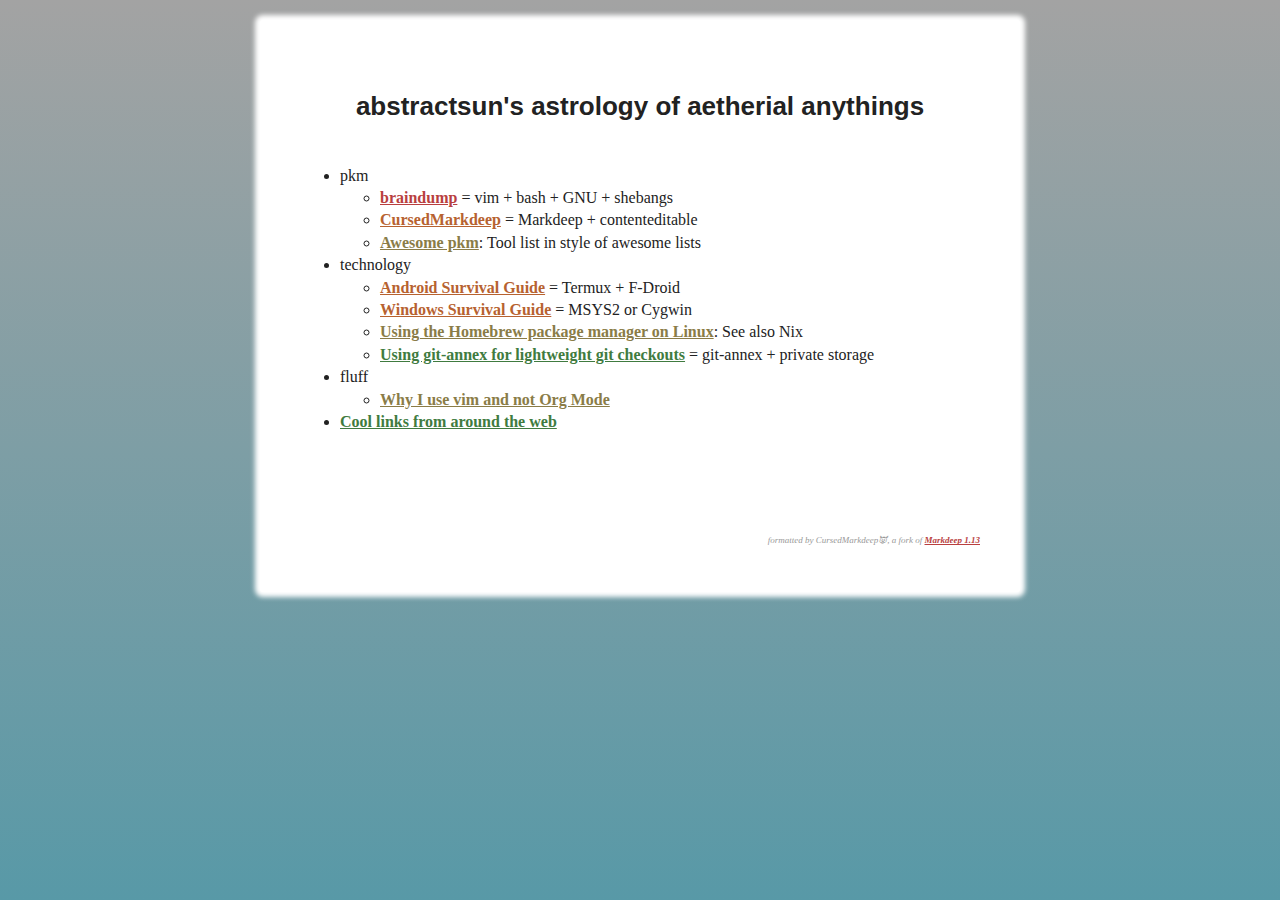
<file: index.html>
<!DOCTYPE html>
<html contenteditable="true"><head>
<meta http-equiv="content-type" content="text/html; charset=UTF-8">
<meta charset="utf-8">
</head>
<body><pre class="noformat" style="white-space: pre-wrap;">**abstractsun's astrology of aetherial anythings**

- pkm
    - [braindump](./braindump) = vim + bash + GNU + shebangs
    - [CursedMarkdeep](./cmd) = Markdeep + contenteditable
    - [Awesome pkm](./pkm/awesome_pkm.html): Tool list in style of awesome lists
- technology
    - [Android Survival Guide](./tech/android_survival_guide.html) = Termux + F-Droid
    - [Windows Survival Guide](./tech/windows_survival_guide.html) = MSYS2 or Cygwin
    - [Using the Homebrew package manager on Linux](./tech/brew_linux.html): See also Nix
    - [Using git-annex for lightweight git checkouts](./tech/git_annex.html) = git-annex + private storage
- fluff
    - [Why I use vim and not Org Mode](./fluff/why_vim_not_org.html)
- [Cool links from around the web](./cool)

<!-- Markdeep: --><script>if (document.querySelector(".markdeep-script") == null) { document.write("<script class='markdeep-script' src='./cmd/js/markdeep.js'>" + "<" + "/script>"); }</script></pre><script>window.alreadyProcessedMarkdeep||(document.body.style.visibility="visible")</script>
<!-- Optional page style: --><script>if (document.querySelector(".markdeep-style") == null) { document.querySelector("head").innerHTML += "<link rel='stylesheet' class='markdeep-style' href='./cmd/css/markdeep.css'" + " " + "/>"; }</script>
</body></html>
</file>
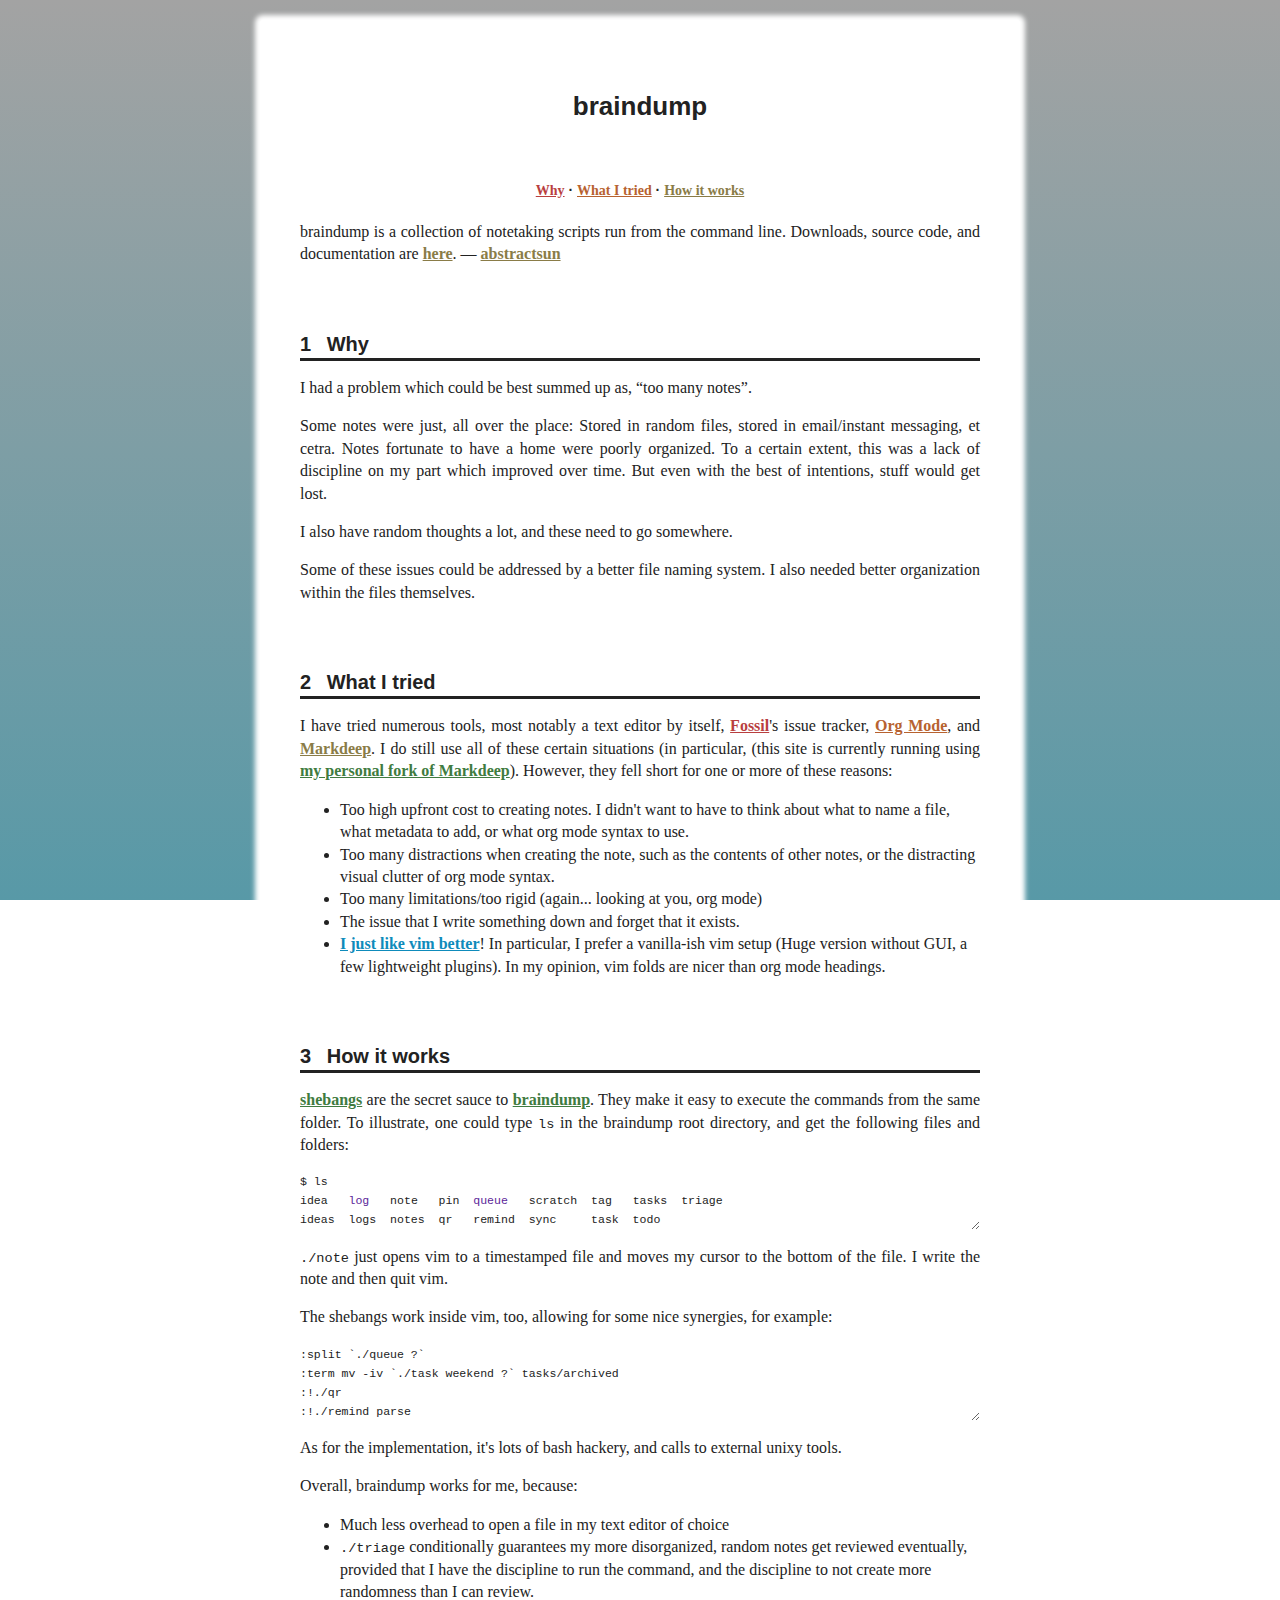
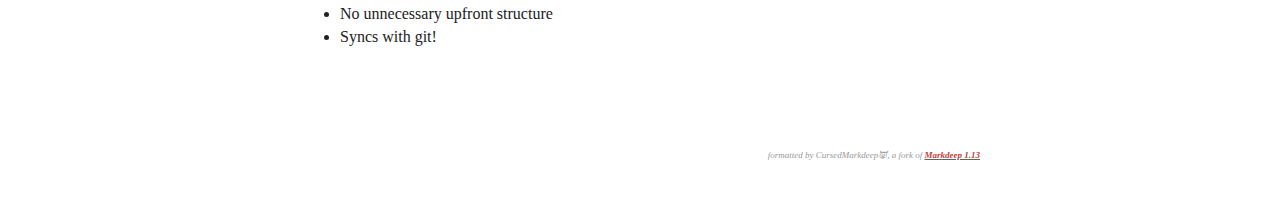
<file: braindump/index.html>
<!DOCTYPE html>
<html contenteditable="true"><head>
<meta http-equiv="content-type" content="text/html; charset=UTF-8">
<meta charset="utf-8">
</head>
<body><pre class="noformat" style="white-space: pre-wrap;">**braindump**

braindump is a collection of notetaking scripts run from the command line. Downloads, source code, and documentation are [here](https://github.com/abstractsun/braindump). -- [abstractsun](../)

# Why

I had a problem which could be best summed up as, "too many notes".

Some notes were just, all over the place: Stored in random files, stored in email/instant messaging, et cetra. Notes fortunate to have a home were poorly organized. To a certain extent, this was a lack of discipline on my part which improved over time. But even with the best of intentions, stuff would get lost.

I also have random thoughts a lot, and these need to go somewhere.

Some of these issues could be addressed by a better file naming system. I also needed better organization within the files themselves.

# What I tried

I have tried numerous tools, most notably a text editor by itself, [Fossil](https://fossil-scm.org/)'s issue tracker, [Org Mode](https://orgmode.org/), and [Markdeep](https://casual-effects.com/markdeep/). I do still use all of these certain situations (in particular, (this site is currently running using [my personal fork of Markdeep](../cmd/)). However, they fell short for one or more of these reasons:

- Too high upfront cost to creating notes. I didn't want to have to think about what to name a file, what metadata to add, or what org mode syntax to use.
- Too many distractions when creating the note, such as the contents of other notes, or the distracting visual clutter of org mode syntax.
- Too many limitations/too rigid (again... looking at you, org mode)
- The issue that I write something down and forget that it exists.
- [I just like vim better](../fluff/why_vim_not_org.html)! In particular, I prefer a vanilla-ish vim setup (Huge version without GUI, a few lightweight plugins). In my opinion, vim folds are nicer than org mode headings.

# How it works

[shebangs](https://en.wikipedia.org/wiki/Shebang_%28Unix%29) are the secret sauce to [braindump](https://github.com/abstractsun/braindump). They make it easy to execute the commands from the same folder. To illustrate, one could type `ls` in the braindump root directory, and get the following files and folders:

```
$ ls
idea   log   note   pin  queue   scratch  tag   tasks  triage
ideas  logs  notes  qr   remind  sync     task  todo
```

`./note` just opens vim to a timestamped file and moves my cursor to the bottom of the file. I write the note and then quit vim.

The shebangs work inside vim, too, allowing for some nice synergies, for example:

```vim
:split `./queue ?`
:term mv -iv `./task weekend ?` tasks/archived
:!./qr
:!./remind parse
```

As for the implementation, it's lots of bash hackery, and calls to external unixy tools.

Overall, braindump works for me, because:

- Much less overhead to open a file in my text editor of choice
- `./triage` conditionally guarantees my more disorganized, random notes get reviewed eventually, provided that I have the discipline to run the command, and the discipline to not create more randomness than I can review.
- No unnecessary upfront structure
- Syncs with git!

<!-- Markdeep: --><script>if (document.querySelector(".markdeep-script") == null) { document.write("<script class='markdeep-script' src='../cmd/js/markdeep.js'>" + "<" + "/script>"); }</script></pre><script>window.alreadyProcessedMarkdeep||(document.body.style.visibility="visible")</script>
<!-- Optional page style: --><script>if (document.querySelector(".markdeep-style") == null) { document.querySelector("head").innerHTML += "<link rel='stylesheet' class='markdeep-style' href='../cmd/css/markdeep.css'" + " " + "/>"; }</script>

</body></html>
</file>
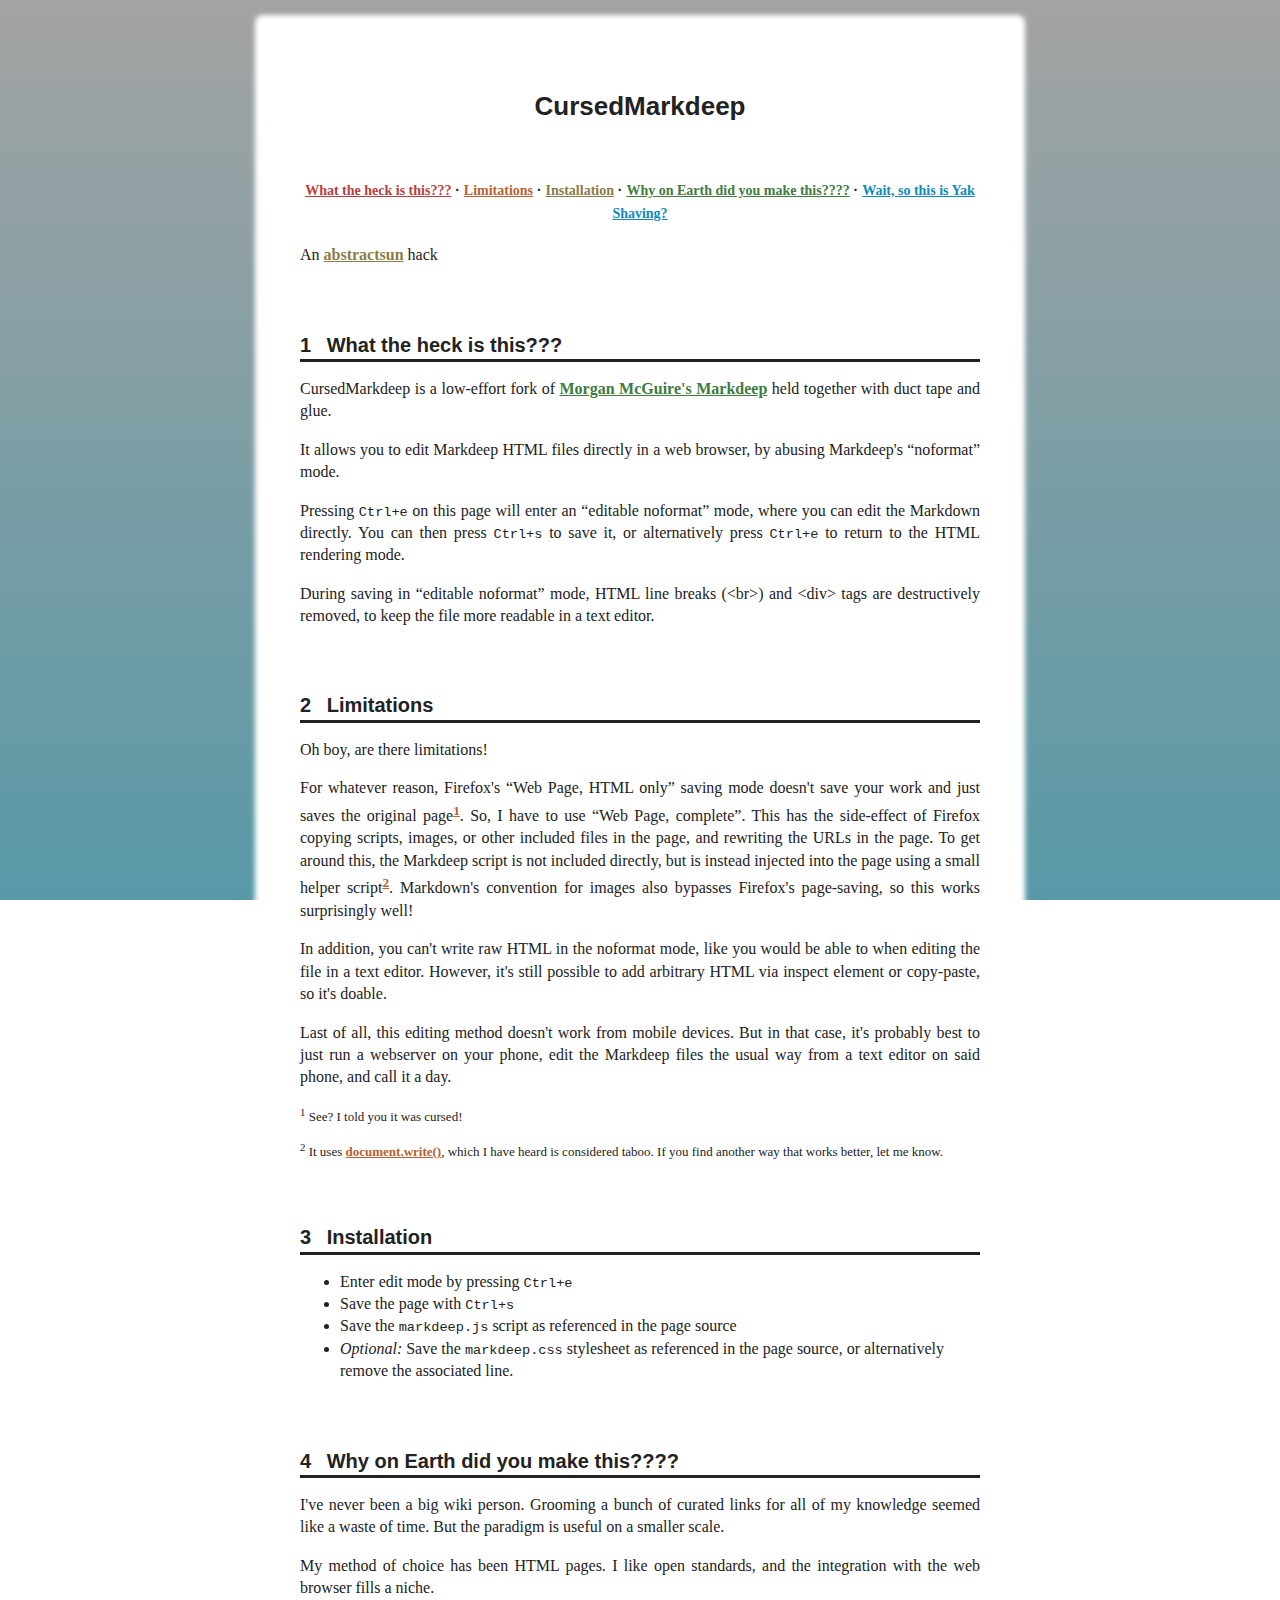
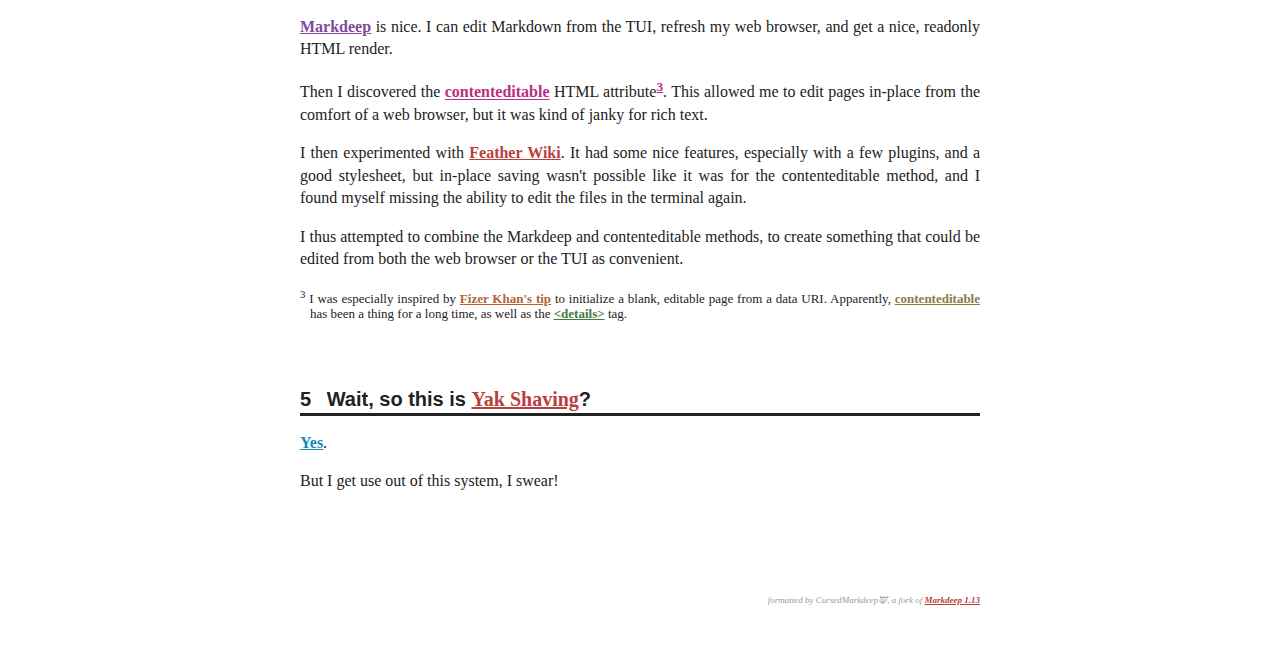
<file: cmd/index.html>
<!DOCTYPE html> <html contenteditable="true"><head>
<meta http-equiv="content-type" content="text/html; charset=UTF-8">
<meta charset="utf-8">
</head>
<body><pre class="noformat" style="white-space: pre-wrap;">**CursedMarkdeep**

An [abstractsun](../) hack

# What the heck is this???

CursedMarkdeep is a low-effort fork of [Morgan McGuire's Markdeep](https://casual-effects.com/markdeep/) held together with duct tape and glue.

It allows you to edit Markdeep HTML files directly in a web browser, by abusing Markdeep's "noformat" mode.

Pressing `Ctrl+e` on this page will enter an "editable noformat" mode, where you can edit the Markdown directly. You can then press `Ctrl+s` to save it, or alternatively press `Ctrl+e` to return to the HTML rendering mode.

During saving in "editable noformat" mode, HTML line breaks (&lt;br&gt;) and &lt;div&gt; tags are destructively removed, to keep the file more readable in a text editor.

# Limitations

Oh boy, are there limitations!

For whatever reason, Firefox's "Web Page, HTML only" saving mode doesn't save your work and just saves the original page [^cursed]. So, I have to use "Web Page, complete". This has the side-effect of Firefox copying scripts, images, or other included files in the page, and rewriting the URLs in the page. To get around this, the Markdeep script is not included directly, but is instead injected into the page using a small helper script [^document.write]. Markdown's convention for images also bypasses Firefox's page-saving, so this works surprisingly well!

In addition, you can't write raw HTML in the noformat mode, like you would be able to when editing the file in a text editor. However, it's still possible to add arbitrary HTML via inspect element or copy-paste, so it's doable.

Last of all, this editing method doesn't work from mobile devices. But in that case, it's probably best to just run a webserver on your phone, edit the Markdeep files the usual way from a text editor on said phone, and call it a day.

[^cursed]: See? I told you it was cursed!

[^document.write]: It uses [document.write()](https://developer.mozilla.org/en-US/docs/Web/API/Document/write), which I have heard is considered taboo. If you find another way that works better, let me know.

# Installation

- Enter edit mode by pressing `Ctrl+e`
- Save the page with `Ctrl+s`
- Save the `markdeep.js` script as referenced in the page source
- *Optional:* Save the `markdeep.css` stylesheet as referenced in the page source, or alternatively remove the associated line.

# Why on Earth did you make this????

I've never been a big wiki person. Grooming a bunch of curated links for all of my knowledge seemed like a waste of time. But the paradigm is useful on a smaller scale.

My method of choice has been HTML pages. I like open standards, and the integration with the web browser fills a niche.

[Markdeep](https://casual-effects.com/markdeep/) is nice. I can edit Markdown from the TUI, refresh my web browser, and get a nice, readonly HTML render.

Then I discovered the [contenteditable](https://developer.mozilla.org/en-US/docs/Web/HTML/Global_attributes/contenteditable) HTML attribute [^contenteditable]. This allowed me to edit pages in-place from the comfort of a web browser, but it was kind of janky for rich text.

I then experimented with [Feather Wiki](https://feather.wiki/). It had some nice features, especially with a few plugins, and a good stylesheet, but in-place saving wasn't possible like it was for the contenteditable method, and I found myself missing the ability to edit the files in the terminal again.

I thus attempted to combine the Markdeep and contenteditable methods, to create something that could be edited from both the web browser or the TUI as convenient.

[^contenteditable]: I was especially inspired by [Fizer Khan's tip](https://www.fizerkhan.com/blog/posts/use-your-browser-as-notepad) to initialize a blank, editable page from a data URI. Apparently, [contenteditable](https://developer.mozilla.org/en-US/docs/Web/HTML/Global_attributes/contenteditable) has been a thing for a long time, as well as the [&lt;details&gt;](https://developer.mozilla.org/en-US/docs/Web/HTML/Element/details) tag.

# Wait, so this is [Yak Shaving](https://wiki.c2.com/?YakShaving)?

[Yes](https://xkcd.com/1319/).

But I get use out of this system, I swear!

<!-- Markdeep: --><script>if (document.querySelector(".markdeep-script") == null) { document.write("<script class='markdeep-script' src='./js/markdeep.js'>" + "<" + "/script>"); }</script></pre><script>window.alreadyProcessedMarkdeep||(document.body.style.visibility="visible")</script>
<!-- Optional page style: --><script>if (document.querySelector(".markdeep-style") == null) { document.querySelector("head").innerHTML += "<link rel='stylesheet' class='markdeep-style' href='./css/markdeep.css'" + " " + "/>"; }</script>
</body></html>
</file>
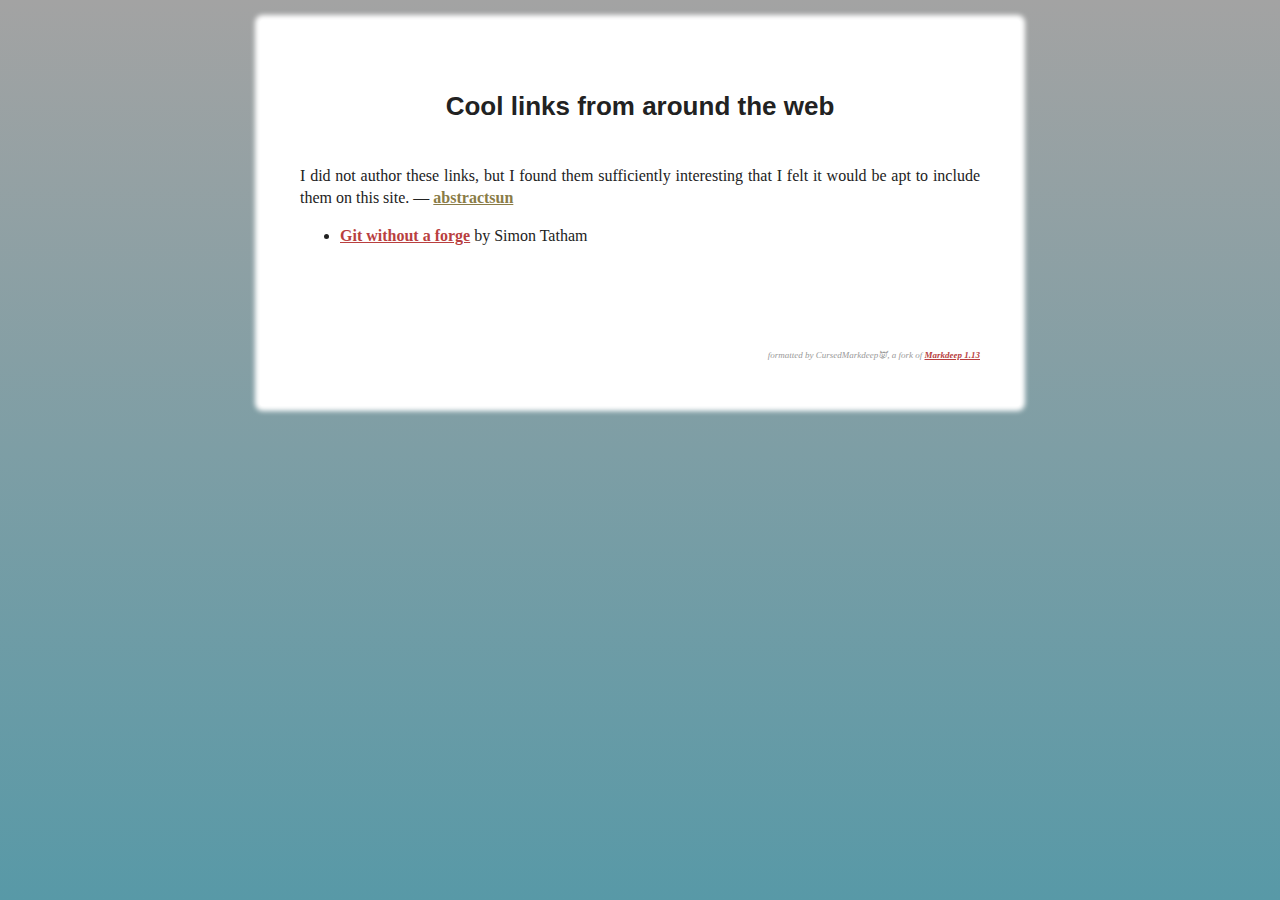
<file: cool/index.html>
<!DOCTYPE html>
<html contenteditable="true"><head>
<meta http-equiv="content-type" content="text/html; charset=UTF-8">
<meta charset="utf-8">
</head>
<body><pre class="noformat" style="white-space: pre-wrap;">**Cool links from around the web**

I did not author these links, but I found them sufficiently interesting that I felt it would be apt to include them on this site. -- [abstractsun](../)

- [Git without a forge](https://www.chiark.greenend.org.uk/~sgtatham/quasiblog/git-no-forge/) by Simon Tatham

<!-- Markdeep: --><script>if (document.querySelector(".markdeep-script") == null) { document.write("<script class='markdeep-script' src='../cmd/js/markdeep.js'>" + "<" + "/script>"); }</script></pre><script>window.alreadyProcessedMarkdeep||(document.body.style.visibility="visible")</script>
<!-- Optional page style: --><script>if (document.querySelector(".markdeep-style") == null) { document.querySelector("head").innerHTML += "<link rel='stylesheet' class='markdeep-style' href='../cmd/css/markdeep.css'" + " " + "/>"; }</script>

</body></html>
</file>
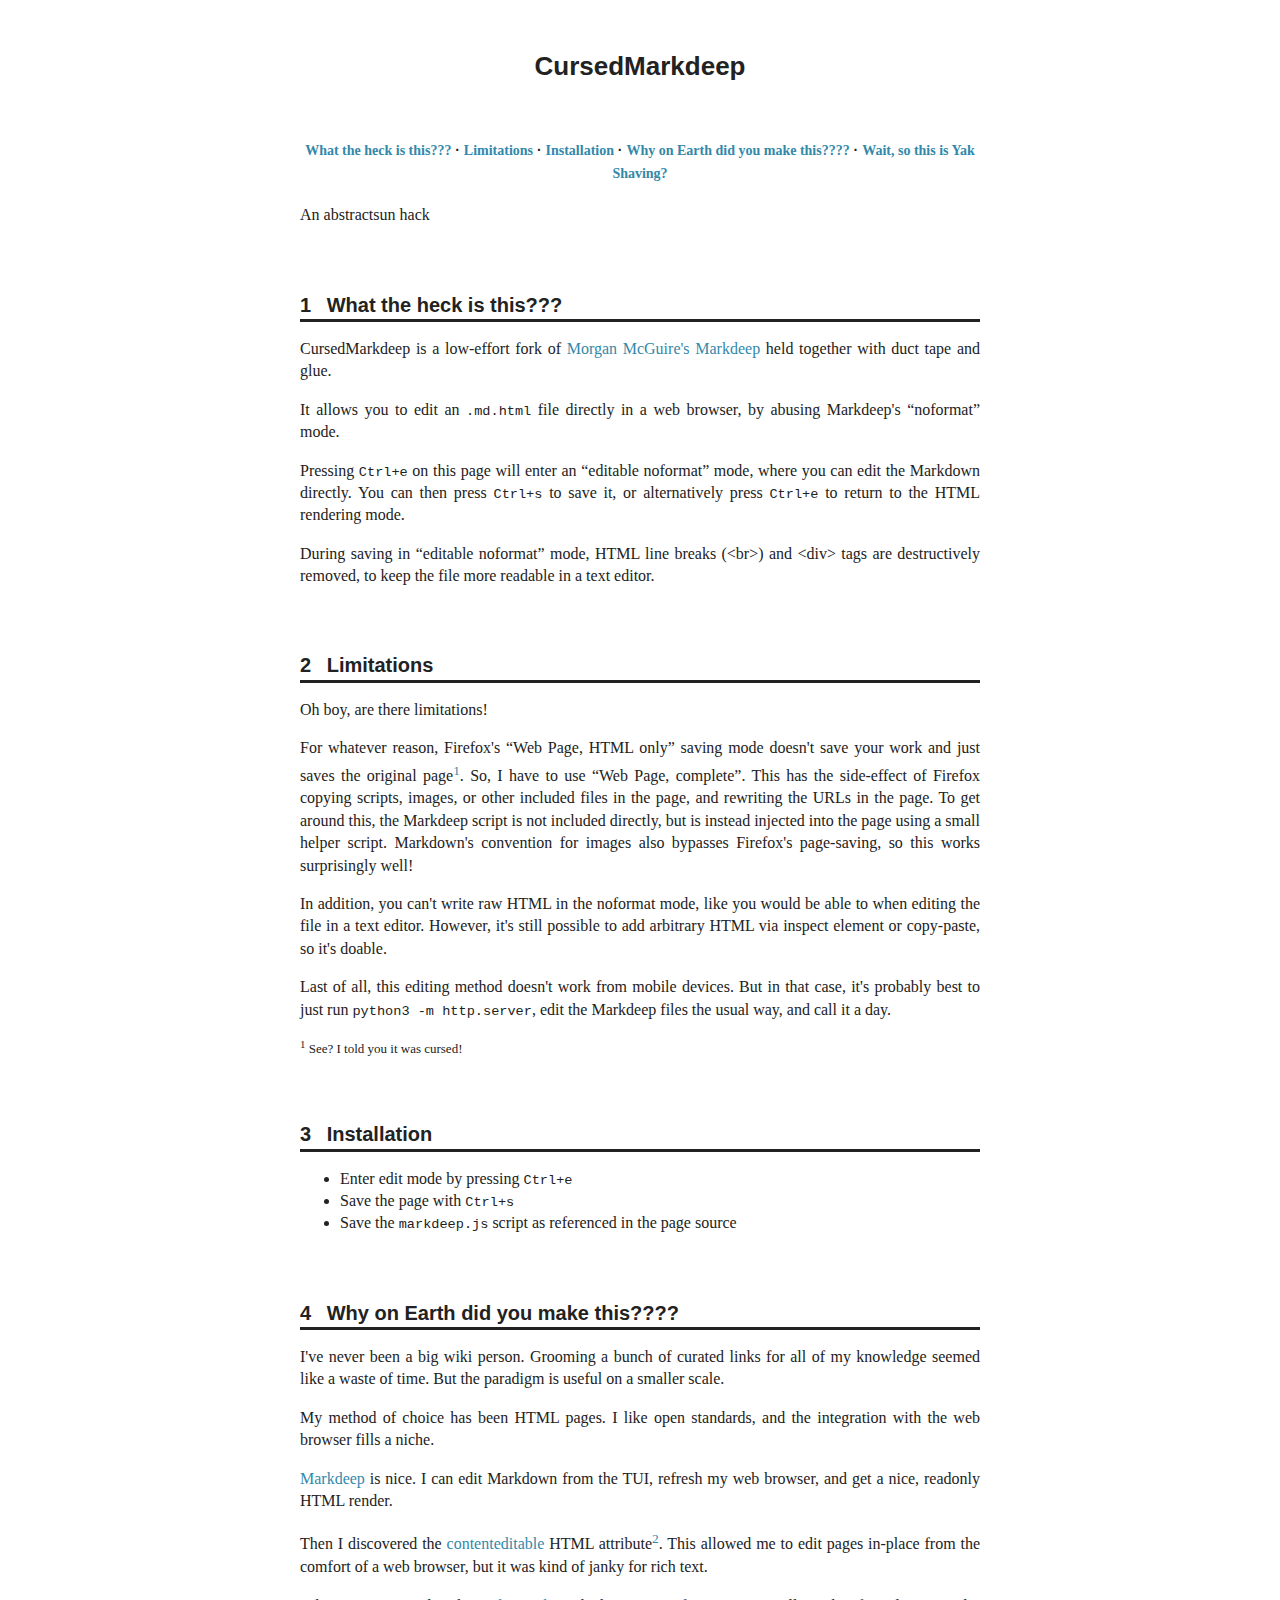
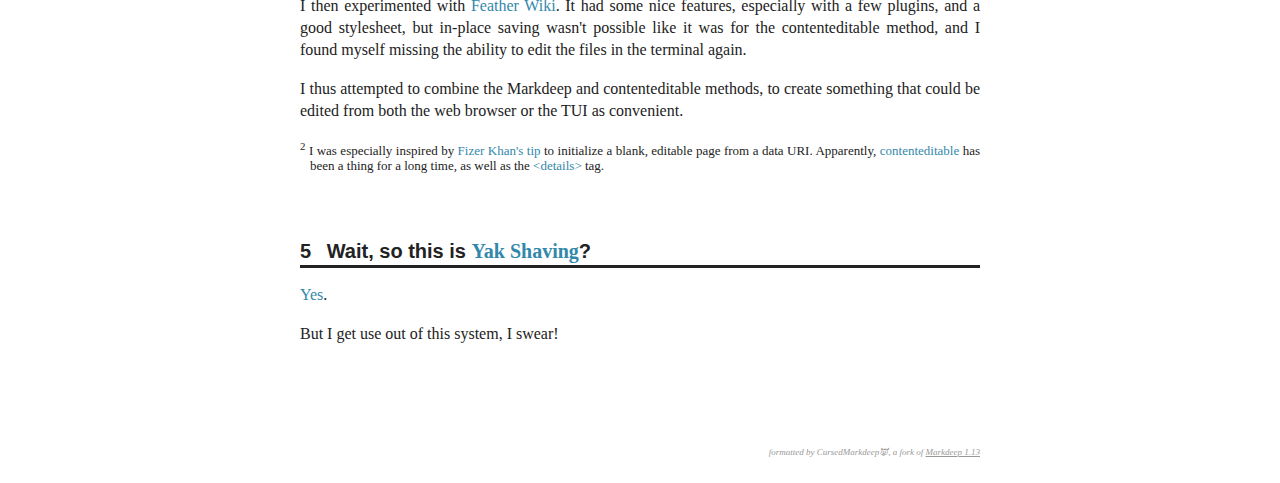
<file: index.md.html>
<!DOCTYPE html>
<html contenteditable="true"><head>
<meta http-equiv="content-type" content="text/html; charset=UTF-8">
<meta charset="utf-8">
</head>
<body><pre class="noformat" style="white-space: pre-wrap;">**CursedMarkdeep**

An abstractsun hack

# What the heck is this???

CursedMarkdeep is a low-effort fork of [Morgan McGuire's Markdeep](https://casual-effects.com/markdeep/) held together with duct tape and glue.

It allows you to edit an `.md.html` file directly in a web browser, by abusing Markdeep's "noformat" mode.

Pressing `Ctrl+e` on this page will enter an "editable noformat" mode, where you can edit the Markdown directly. You can then press `Ctrl+s` to save it, or alternatively press `Ctrl+e` to return to the HTML rendering mode.

During saving in "editable noformat" mode, HTML line breaks (&lt;br&gt;) and &lt;div&gt; tags are destructively removed, to keep the file more readable in a text editor.

# Limitations

Oh boy, are there limitations!

For whatever reason, Firefox's "Web Page, HTML only" saving mode doesn't save your work and just saves the original page [^cursed]. So, I have to use "Web Page, complete". This has the side-effect of Firefox copying scripts, images, or other included files in the page, and rewriting the URLs in the page. To get around this, the Markdeep script is not included directly, but is instead injected into the page using a small helper script. Markdown's convention for images also bypasses Firefox's page-saving, so this works surprisingly well!

In addition, you can't write raw HTML in the noformat mode, like you would be able to when editing the file in a text editor. However, it's still possible to add arbitrary HTML via inspect element or copy-paste, so it's doable.

Last of all, this editing method doesn't work from mobile devices. But in that case, it's probably best to just run `python3 -m http.server`, edit the Markdeep files the usual way, and call it a day.

[^cursed]: See? I told you it was cursed!

# Installation

- Enter edit mode by pressing `Ctrl+e`
- Save the page with `Ctrl+s`
- Save the `markdeep.js` script as referenced in the page source

# Why on Earth did you make this????

I've never been a big wiki person. Grooming a bunch of curated links for all of my knowledge seemed like a waste of time. But the paradigm is useful on a smaller scale.

My method of choice has been HTML pages. I like open standards, and the integration with the web browser fills a niche.

[Markdeep](https://casual-effects.com/markdeep/) is nice. I can edit Markdown from the TUI, refresh my web browser, and get a nice, readonly HTML render.

Then I discovered the [contenteditable](https://developer.mozilla.org/en-US/docs/Web/HTML/Global_attributes/contenteditable) HTML attribute [^contenteditable]. This allowed me to edit pages in-place from the comfort of a web browser, but it was kind of janky for rich text.

I then experimented with [Feather Wiki](https://feather.wiki/). It had some nice features, especially with a few plugins, and a good stylesheet, but in-place saving wasn't possible like it was for the contenteditable method, and I found myself missing the ability to edit the files in the terminal again.

I thus attempted to combine the Markdeep and contenteditable methods, to create something that could be edited from both the web browser or the TUI as convenient.

[^contenteditable]: I was especially inspired by [Fizer Khan's tip](https://www.fizerkhan.com/blog/posts/use-your-browser-as-notepad) to initialize a blank, editable page from a data URI. Apparently, [contenteditable](https://developer.mozilla.org/en-US/docs/Web/HTML/Global_attributes/contenteditable) has been a thing for a long time, as well as the [&lt;details&gt;](https://developer.mozilla.org/en-US/docs/Web/HTML/Element/details) tag.

# Wait, so this is [Yak Shaving](https://wiki.c2.com/?YakShaving)?

[Yes](https://xkcd.com/1319/).

But I get use out of this system, I swear!

<!-- Markdeep: --><script>if (document.querySelector(".markdeep-script") == null) { document.write("<script class='markdeep-script' src='./js/markdeep.js'>" + "<" + "/script>"); }</script></pre><script>window.alreadyProcessedMarkdeep||(document.body.style.visibility="visible")</script>




</body></html>
</file>
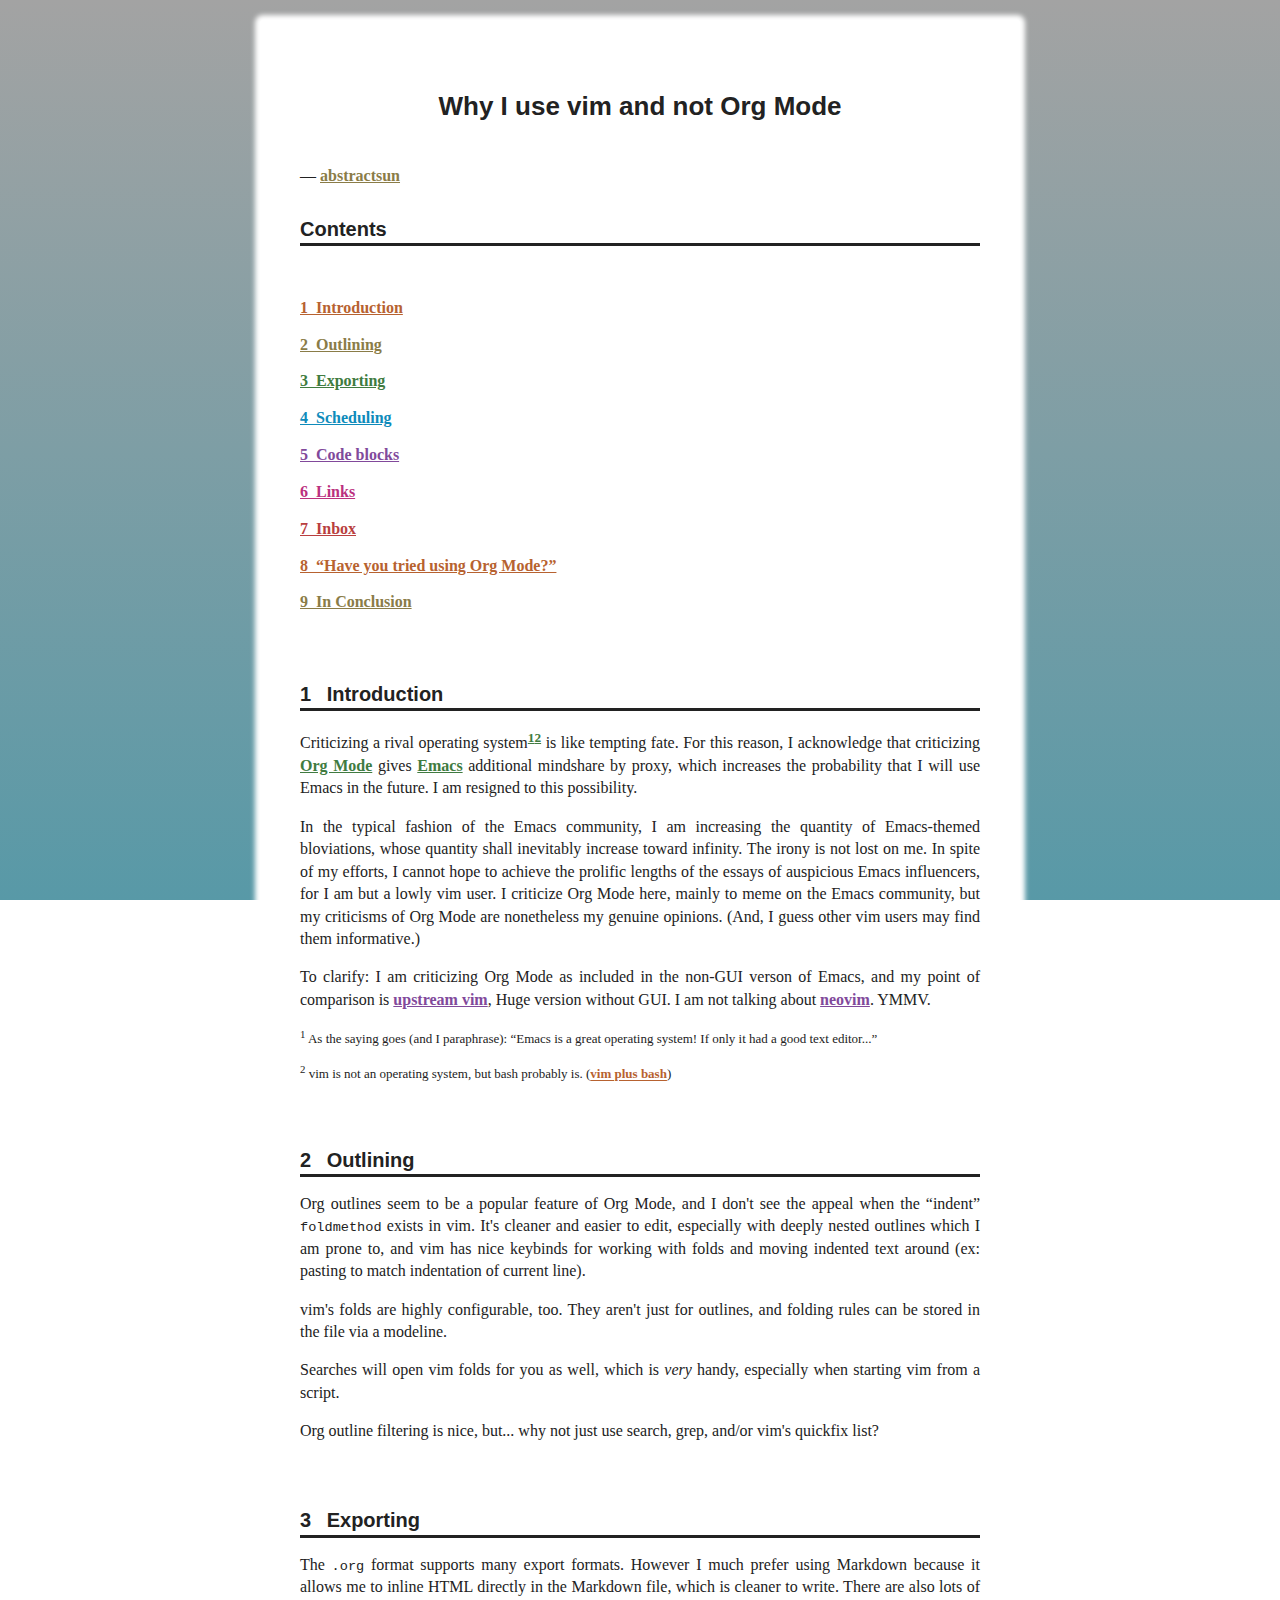
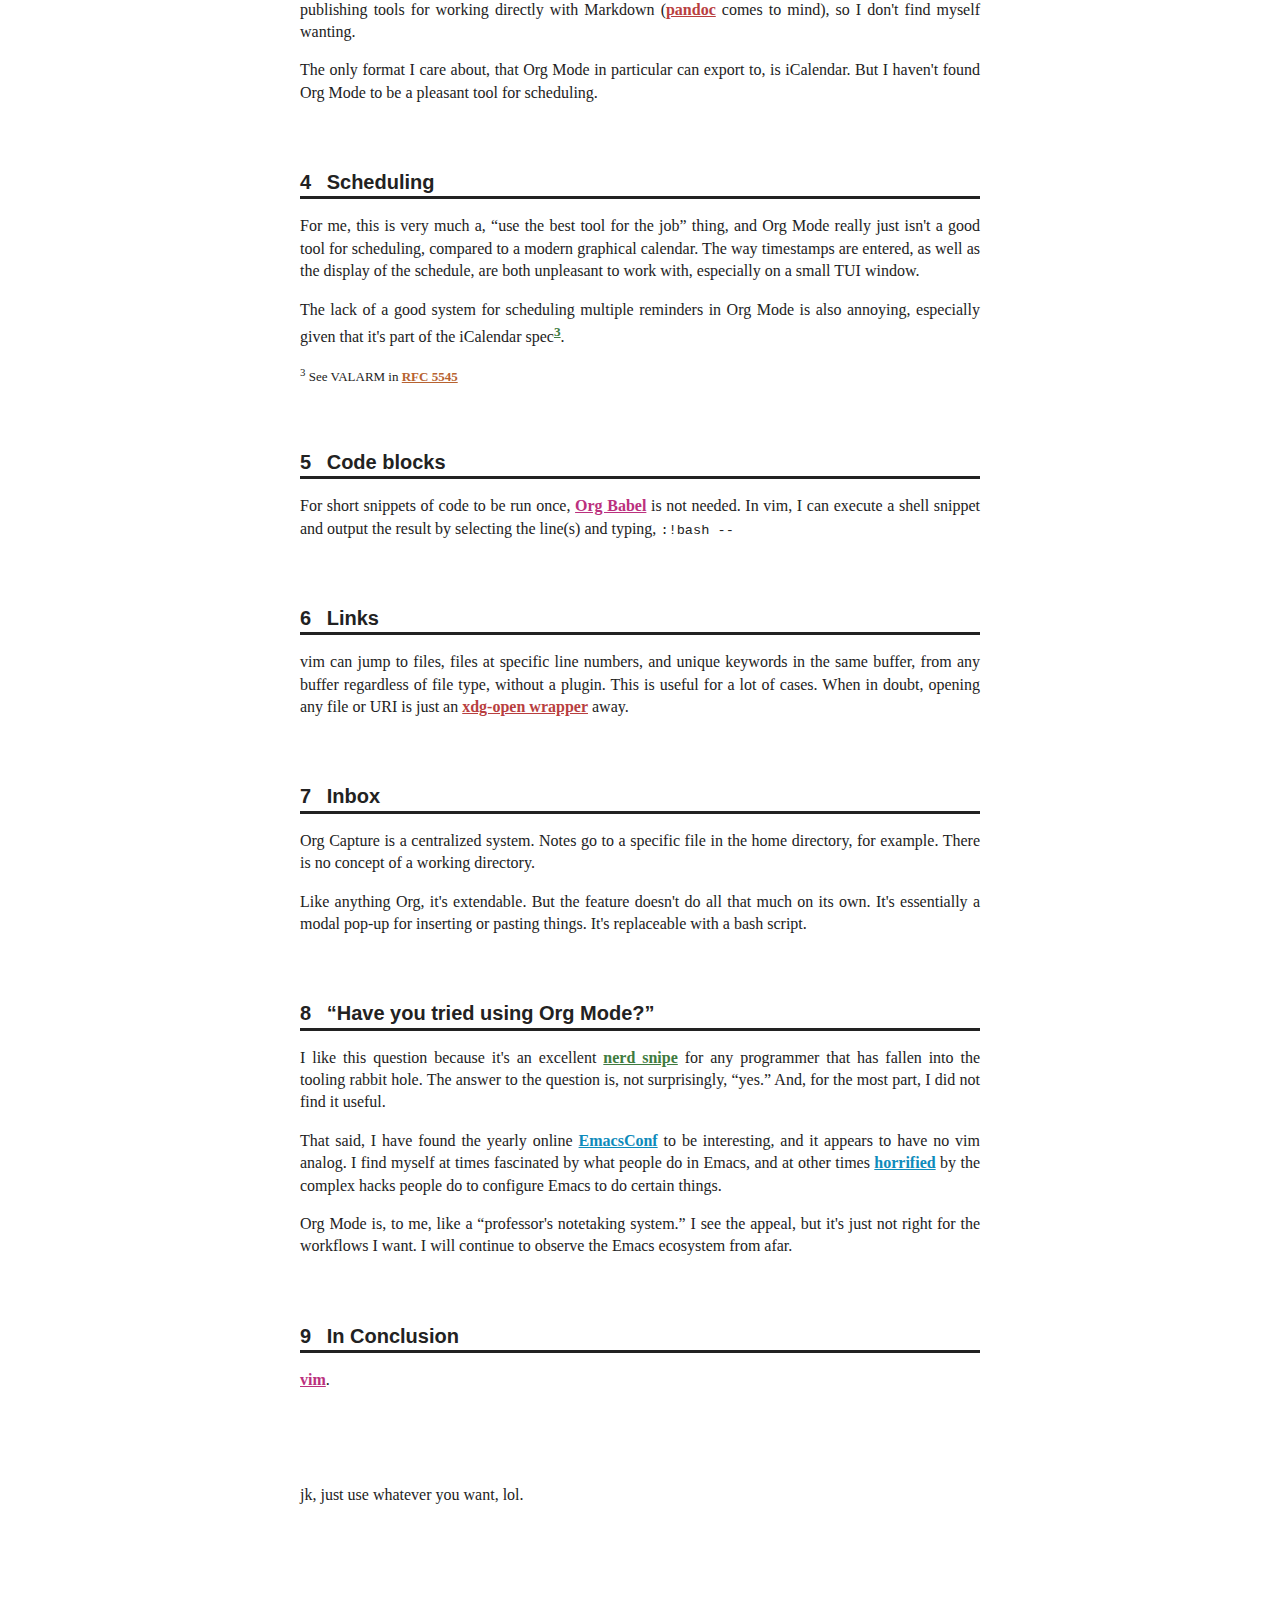
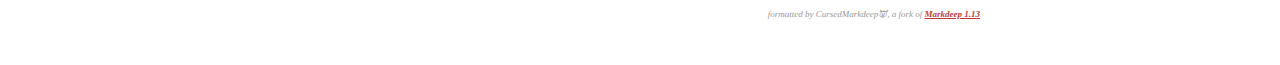
<file: fluff/why_vim_not_org.html>
<!DOCTYPE html>
<html contenteditable="true"><head>
<meta http-equiv="content-type" content="text/html; charset=UTF-8">
<meta charset="utf-8">
</head>
<body><pre class="noformat" style="white-space: pre-wrap;">**Why I use vim and not Org Mode**

-- [abstractsun](../)

# Introduction

Criticizing a rival operating system[^emacs_os][^rival_os] is like tempting fate. For this reason, I acknowledge that criticizing [Org Mode](https://orgmode.org/) gives [Emacs](https://www.gnu.org/software/emacs/) additional mindshare by proxy, which increases the probability that I will use Emacs in the future. I am resigned to this possibility.

In the typical fashion of the Emacs community, I am increasing the quantity of Emacs-themed bloviations, whose quantity shall inevitably increase toward infinity. The irony is not lost on me. In spite of my efforts, I cannot hope to achieve the prolific lengths of the essays of auspicious Emacs influencers, for I am but a lowly vim user. I criticize Org Mode here, mainly to meme on the Emacs community, but my criticisms of Org Mode are nonetheless my genuine opinions. (And, I guess other vim users may find them informative.)

To clarify: I am criticizing Org Mode as included in the non-GUI verson of Emacs, and my point of comparison is [upstream vim](https://www.vim.org/), Huge version without GUI. I am not talking about [neovim](https://neovim.io/). YMMV.

[^emacs_os]: As the saying goes (and I paraphrase): "Emacs is a great operating system! If only it had a good text editor..."

[^rival_os]: vim is not an operating system, but bash probably is. ([vim plus bash](https://www.gnu.org/gnu/incorrect-quotation.en.html))

# Outlining

Org outlines seem to be a popular feature of Org Mode, and I don't see the appeal when the "indent" `foldmethod` exists in vim. It's cleaner and easier to edit, especially with deeply nested outlines which I am prone to, and vim has nice keybinds for working with folds and moving indented text around (ex: pasting to match indentation of current line).

vim's folds are highly configurable, too. They aren't just for outlines, and folding rules can be stored in the file via a modeline.

Searches will open vim folds for you as well, which is *very* handy, especially when starting vim from a script.

Org outline filtering is nice, but... why not just use search, grep, and/or vim's quickfix list?

# Exporting

The `.org` format supports many export formats. However I much prefer using Markdown because it allows me to inline HTML directly in the Markdown file, which is cleaner to write. There are also lots of publishing tools for working directly with Markdown ([pandoc](https://pandoc.org/) comes to mind), so I don't find myself wanting.

The only format I care about, that Org Mode in particular can export to, is iCalendar. But I haven't found Org Mode to be a pleasant tool for scheduling.

# Scheduling

For me, this is very much a, "use the best tool for the job" thing, and Org Mode really just isn't a good tool for scheduling, compared to a modern graphical calendar. The way timestamps are entered, as well as the display of the schedule, are both unpleasant to work with, especially on a small TUI window.

The lack of a good system for scheduling multiple reminders in Org Mode is also annoying, especially given that it's part of the iCalendar spec[^valarm].

[^valarm]: See VALARM in [RFC 5545](https://www.rfc-editor.org/rfc/rfc5545.html)

# Code blocks

For short snippets of code to be run once, [Org Babel](https://orgmode.org/worg/org-contrib/babel/intro.html) is not needed. In vim, I can execute a shell snippet and output the result by selecting the line(s) and typing, `:!bash --`

# Links

vim can jump to files, files at specific line numbers, and unique keywords in the same buffer, from any buffer regardless of file type, without a plugin. This is useful for a lot of cases. When in doubt, opening any file or URI is just an [xdg-open wrapper](https://github.com/abstractsun/misc-tools/blob/master/xopen) away.

# Inbox

Org Capture is a centralized system. Notes go to a specific file in the home directory, for example. There is no concept of a working directory.

Like anything Org, it's extendable. But the feature doesn't do all that much on its own. It's essentially a modal pop-up for inserting or pasting things. It's replaceable with a bash script.

# "Have you tried using Org Mode?"

I like this question because it's an excellent [nerd snipe](https://xkcd.com/356/) for any programmer that has fallen into the tooling rabbit hole. The answer to the question is, not surprisingly, "yes." And, for the most part, I did not find it useful.

That said, I have found the yearly online [EmacsConf](https://emacsconf.org/) to be interesting, and it appears to have no vim analog. I find myself at times fascinated by what people do in Emacs, and at other times [horrified](https://xkcd.com/1172/) by the complex hacks people do to configure Emacs to do certain things.

Org Mode is, to me, like a "professor's notetaking system." I see the appeal, but it's just not right for the workflows I want. I will continue to observe the Emacs ecosystem from afar.

# In Conclusion

[vim](https://www.vim.org/about.php).

&nbsp;

&nbsp;

jk, just use whatever you want, lol.

<!-- Markdeep: --><script>if (document.querySelector(".markdeep-script") == null) { document.write("<script class='markdeep-script' src='../cmd/js/markdeep.js'>" + "<" + "/script>"); }</script></pre><script>window.alreadyProcessedMarkdeep||(document.body.style.visibility="visible")</script>
<!-- Optional page style: --><script>if (document.querySelector(".markdeep-style") == null) { document.querySelector("head").innerHTML += "<link rel='stylesheet' class='markdeep-style' href='../cmd/css/markdeep.css'" + " " + "/>"; }</script>

</body></html>
</file>
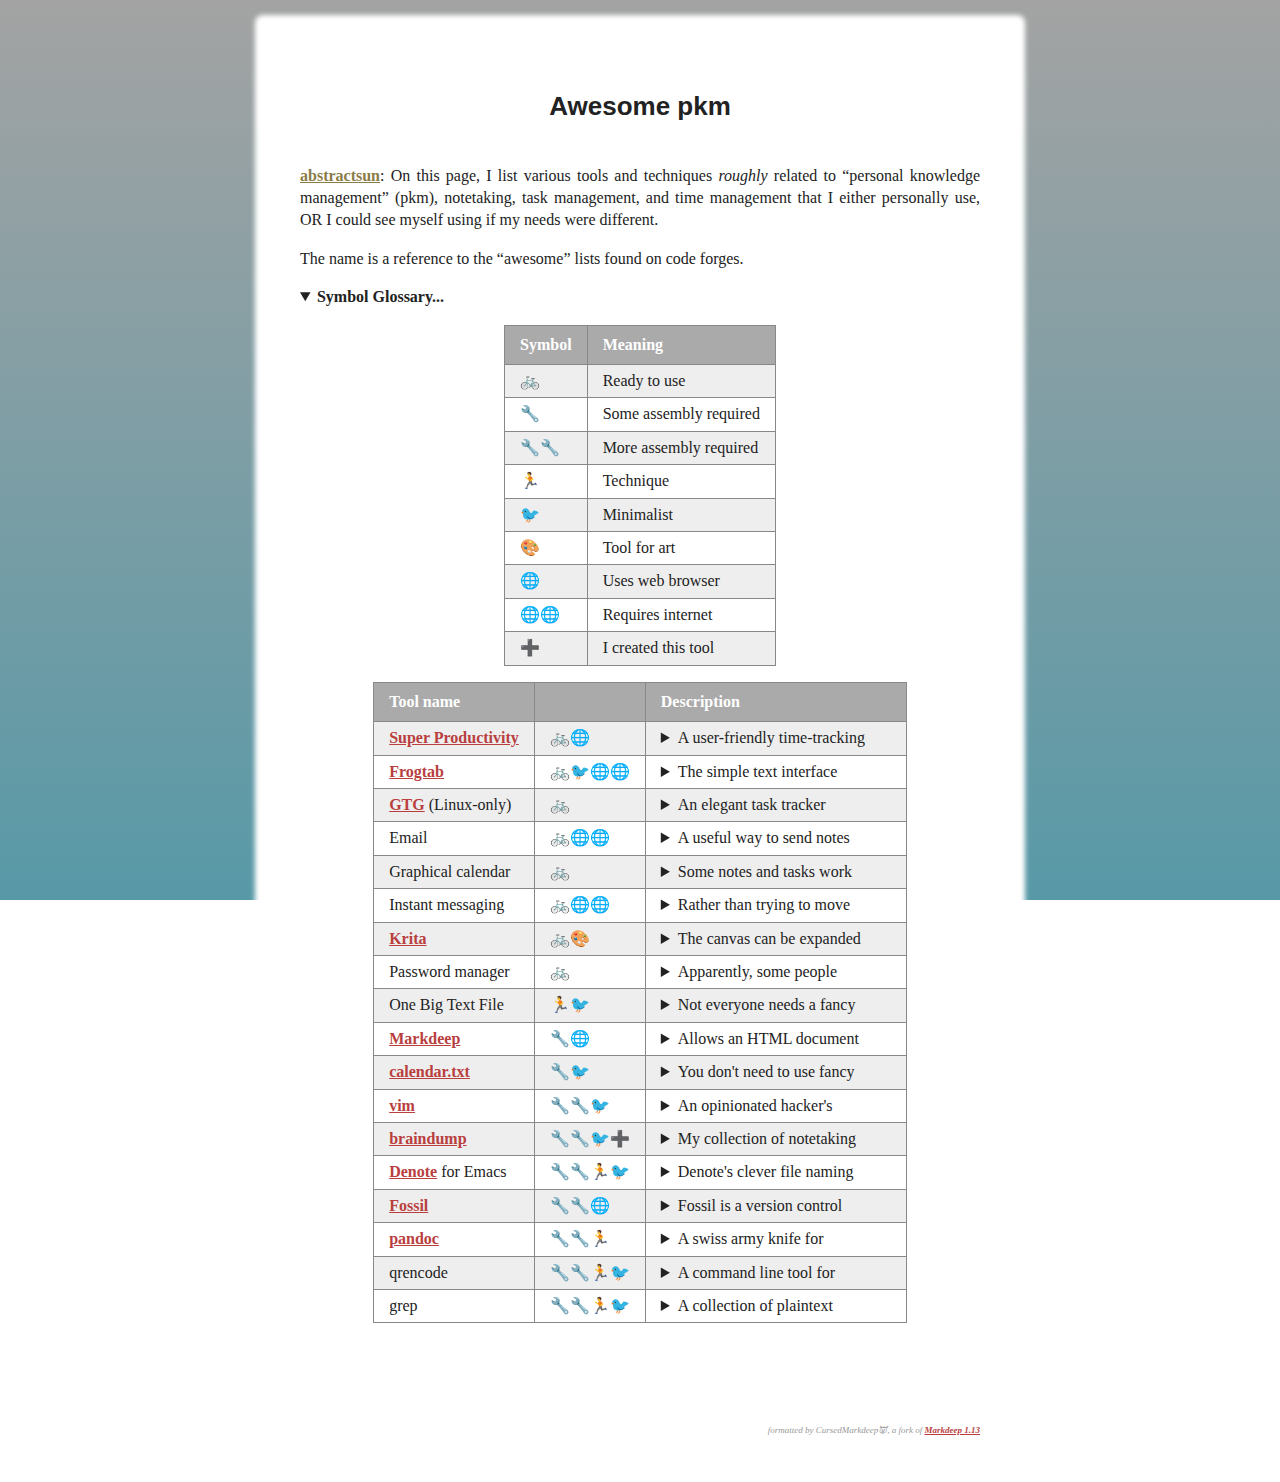
<file: pkm/awesome_pkm.html>
<!DOCTYPE html>
<html contenteditable="true"><head>
<meta http-equiv="content-type" content="text/html; charset=UTF-8">
<meta charset="utf-8">
</style>
</head>
<body><pre class="noformat" style="white-space: pre-wrap;">**Awesome pkm**

[abstractsun](../): On this page, I list various tools and techniques *roughly* related to "personal knowledge management" (pkm), notetaking, task management, and time management that I either personally use, OR I could see myself using if my needs were different.

The name is a reference to the "awesome" lists found on code forges.

<details open><summary>**Symbol Glossary...**</summary>

**Symbol** | **Meaning**
-|-
🚲 | Ready to use
🔧 | Some assembly required
🔧🔧 | More assembly required
🏃 | Technique
🐦 | Minimalist
🎨 | Tool for art
🌐 | Uses web browser
🌐🌐 | Requires internet
➕ | I created this tool

</details>

<!-- Fix the details tag messing with the table width when opened -->
<style type="text/css"> table details { width: 230px; } </style>

**Tool name** | &nbsp; | **Description**
-|-|-
[Super Productivity](https://super-productivity.com/) | 🚲🌐 | <details><summary>A user-friendly time-tracking</summary> and task management tool.</details>
[Frogtab](https://frogtab.com/) | 🚲🐦🌐🌐 | <details><summary>The simple text interface</summary> allows for quickly jotting down tasks. Tasks can be postponed, or automatically added based on the day of the week. Sending a note from another device requires an internet connection.</details>
[GTG](https://github.com/getting-things-gnome/gtg) (Linux-only) | 🚲 | <details><summary>An elegant task tracker</summary> for Linux desktop, also known as "Getting Things GNOME!" It has a task focus view, and tasks can have deadlines with granularity of one day.</details>
Email | 🚲🌐🌐 | <details><summary>A useful way to send notes</summary> to another computer.</details>
Graphical calendar | 🚲 | <details><summary>Some notes and tasks work</summary> best with a deadline. For advanced use, consider looking for one with iCalendar import/export.</details>
Instant messaging | 🚲🌐🌐 | <details><summary>Rather than trying to move</summary> a note between applications, just use the tool at hand.</details>
[Krita](https://krita.org/) | 🚲🎨 | <details><summary>The canvas can be expanded</summary> in any direction, allowing for unrestricted doodles and notes</details>
Password manager | 🚲 | <details><summary>Apparently, some people</summary> use a password manager to store important notes. Weird, but makes sense! Depending on the password manager, this may give you encryption, syncing, and/or version history, without any additional effort.</details>
One Big Text File | 🏃🐦 | <details><summary>Not everyone needs a fancy</summary> system. With a good text editor, your text file can be tens of thousands of lines long without any issues, and can be easily synced.</details>
[Markdeep](https://casual-effects.com/markdeep/) | 🔧🌐 | <details><summary>Allows an HTML document</summary> to be written inside of as if it is a markdown file.</details>
[calendar.txt](https://terokarvinen.com/2021/calendar-txt/) | 🔧🐦 | <details><summary>You don't need to use fancy</summary> scripts or follow fancy rules to have an agenda or diary in plaintext. Just download the calendar.txt template and edit in your text editor of choice. (but you can make it fancy if you want to)</details>
[vim](https://www.vim.org/) | 🔧🔧🐦 | <details><summary>An opinionated hacker's</summary> text editor.</details>
[braindump](../braindump) | 🔧🔧🐦➕ | <details><summary>My collection of notetaking</summary> scripts run from the command line, with a focus on easy file naming and note review.</details>
[Denote](https://protesilaos.com/emacs/denote) for Emacs | 🔧🔧🏃🐦 | <details><summary>Denote's clever file naming</summary> scheme allows for title, timestamp, and tags to coexist within a file name. More generally, Denote is a tool for managing a notebook in Emacs.</details>
[Fossil](http://fossil-scm.org/) | 🔧🔧🌐 | <details><summary>Fossil is a version control</summary> system. Its built-in issue tracker can have custom views scripted with SQLite.</details>
[pandoc](https://pandoc.org/) | 🔧🔧🏃 | <details><summary>A swiss army knife for</summary> plaintext markup conversion, for example converting html back to markdown.</details>
qrencode | 🔧🔧🏃🐦 | <details><summary>A command line tool for</summary> creating QR codes. Use `base64` to encode special characters. Graphical QR code reader and generator software also exist on many platforms.</details>
grep | 🔧🔧🏃🐦 | <details><summary>A collection of plaintext</summary> notes on a hard drive can be easily searched with many tools. grep stands out due to very fast speed, support for regular expressions, the ability to add lines of context to search results, and other customization features. See also: `git-grep` and `ack`, which automatically exclude some files from search by default.</details>


<!-- Markdeep: --><script>if (document.querySelector(".markdeep-script") == null) { document.write("<script class='markdeep-script' src='../cmd/js/markdeep.js'>" + "<" + "/script>"); }</script></pre><script>window.alreadyProcessedMarkdeep||(document.body.style.visibility="visible")</script>
<!-- Optional page style: --><script>if (document.querySelector(".markdeep-style") == null) { document.querySelector("head").innerHTML += "<link rel='stylesheet' class='markdeep-style' href='../cmd/css/markdeep.css'" + " " + "/>"; }</script>

</body></html>
</file>
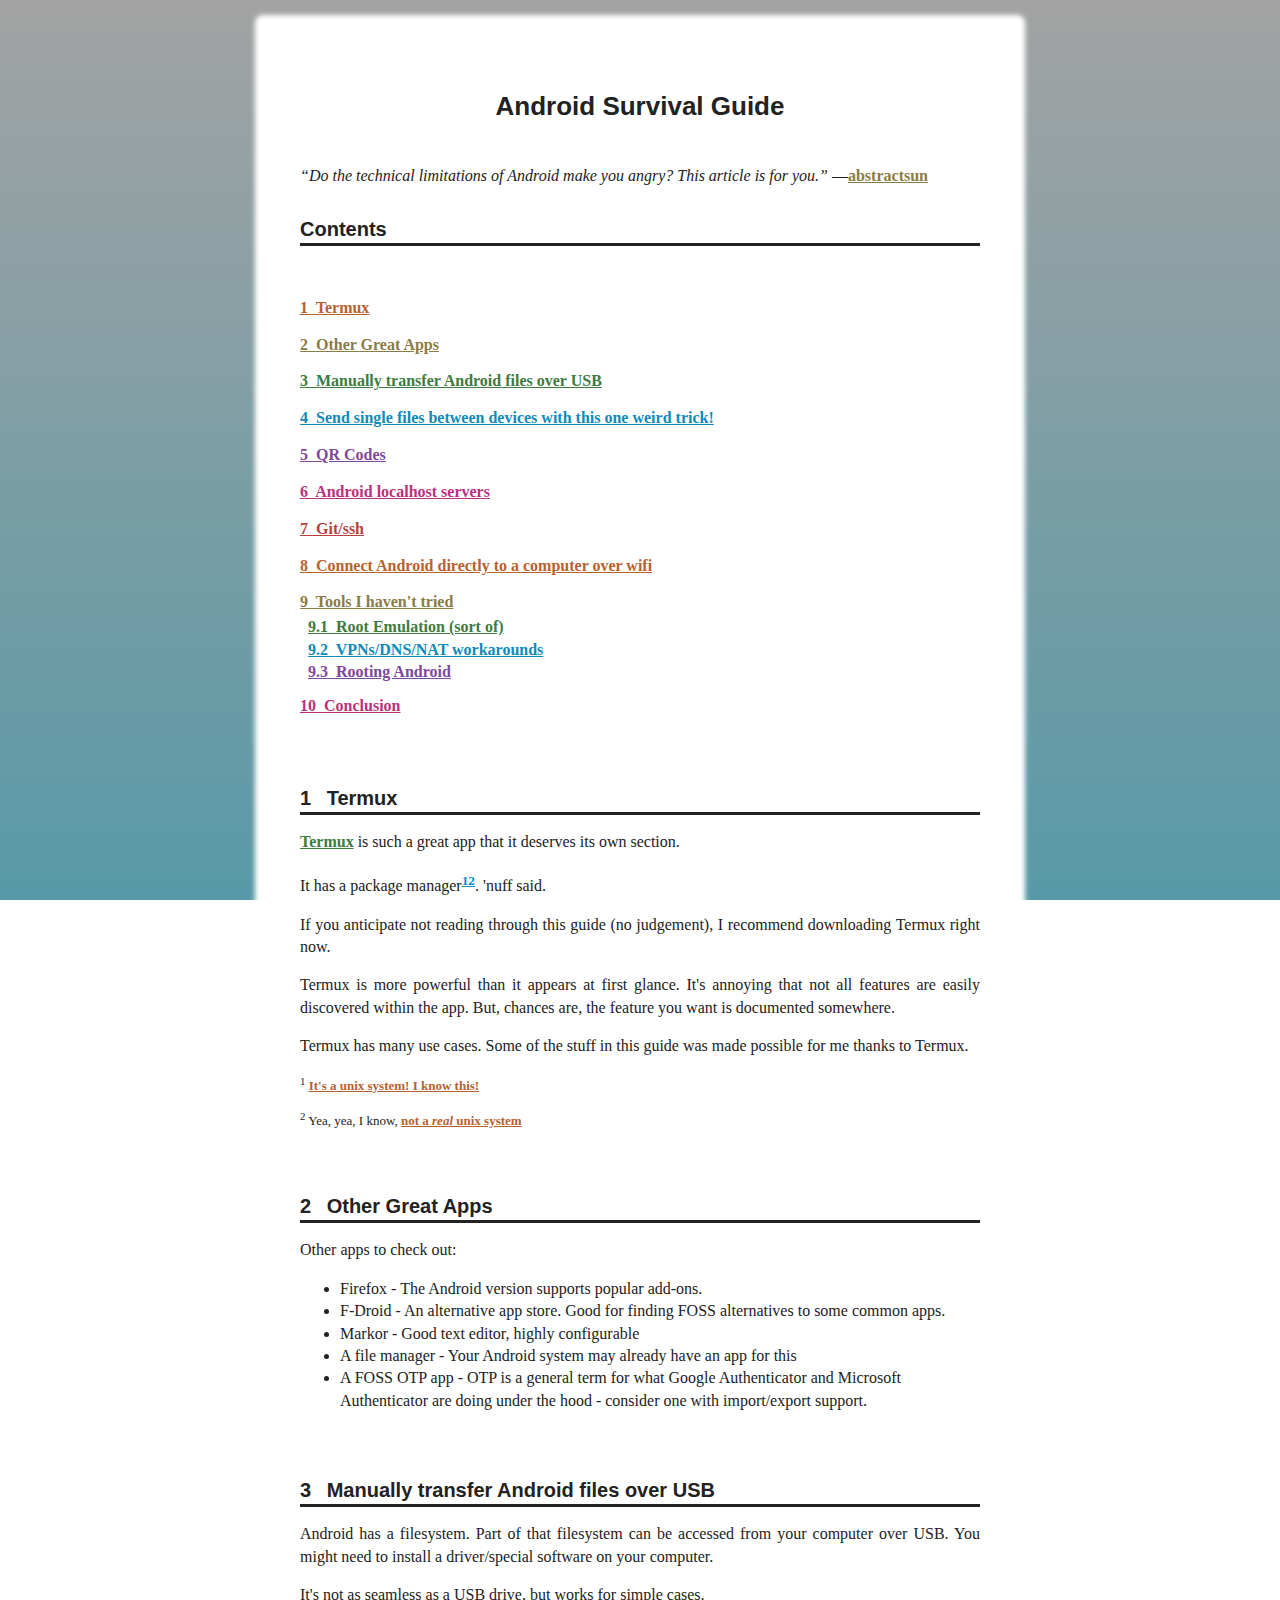
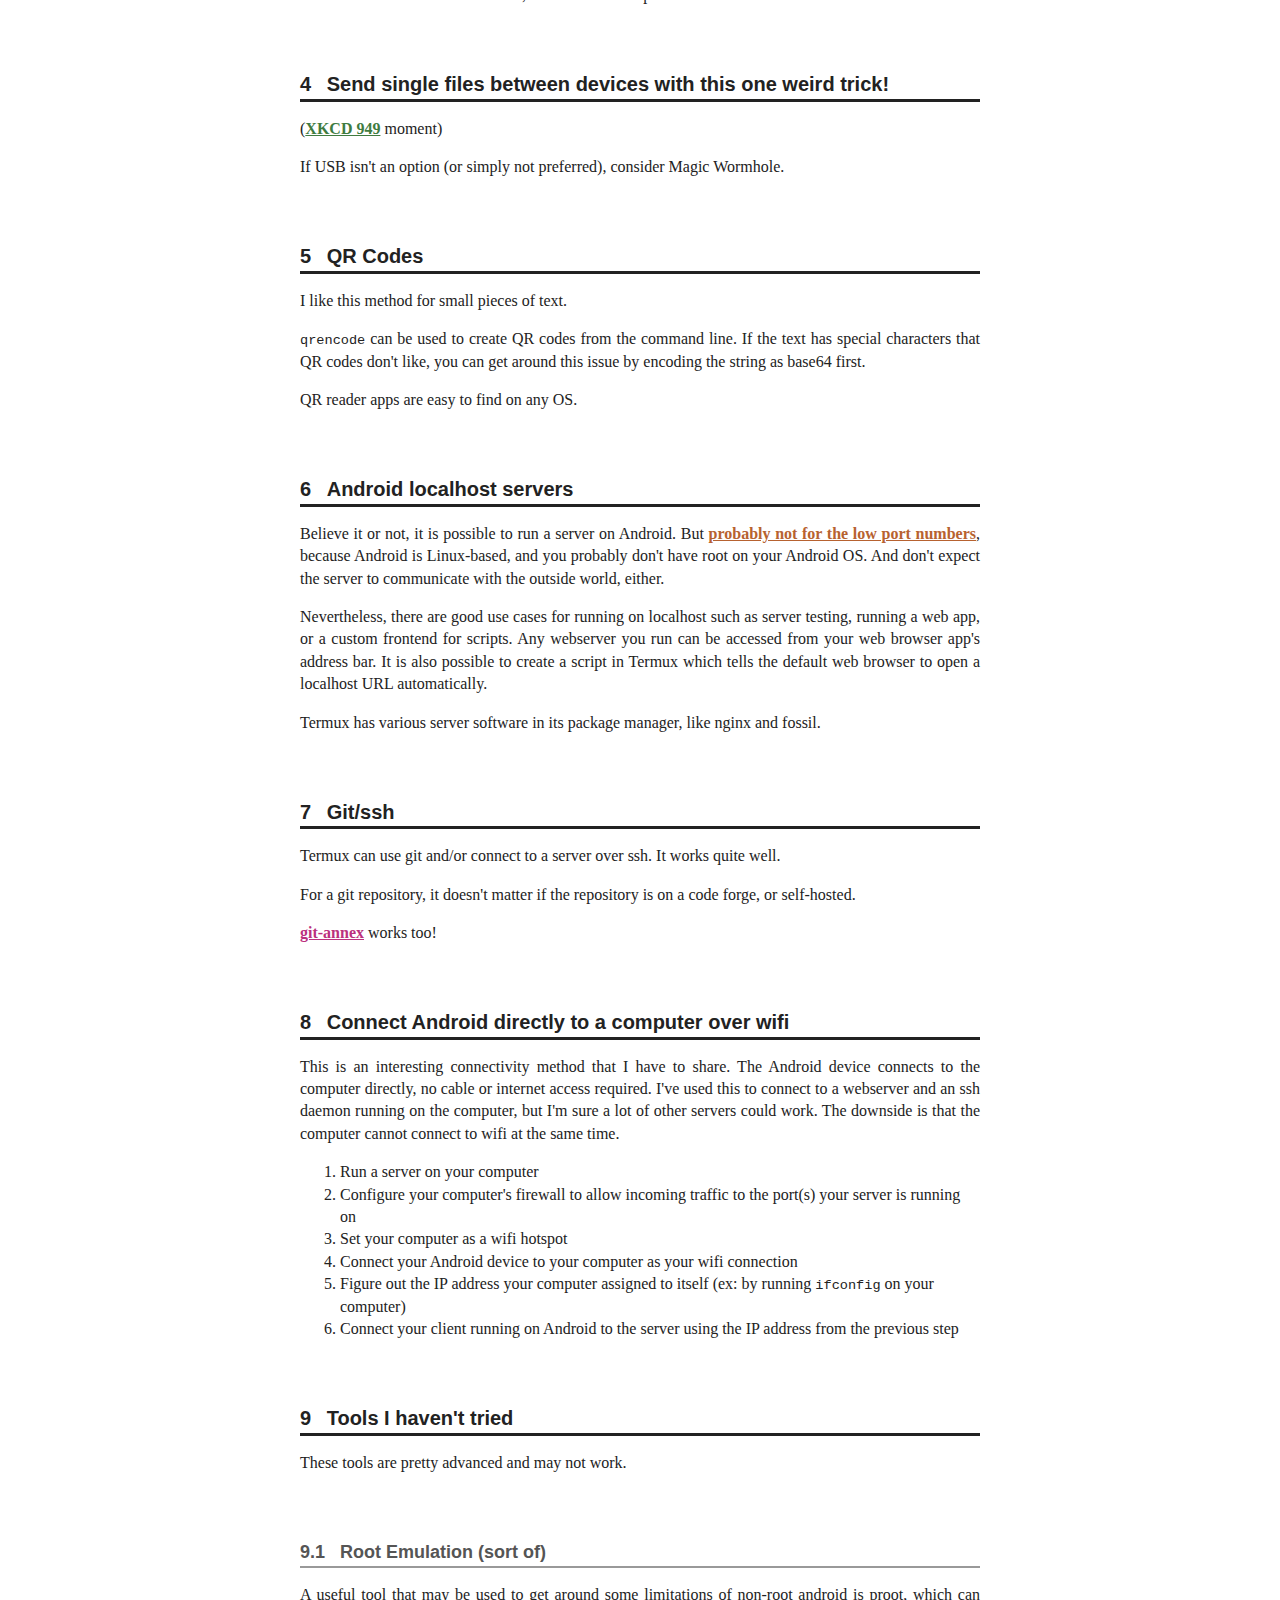
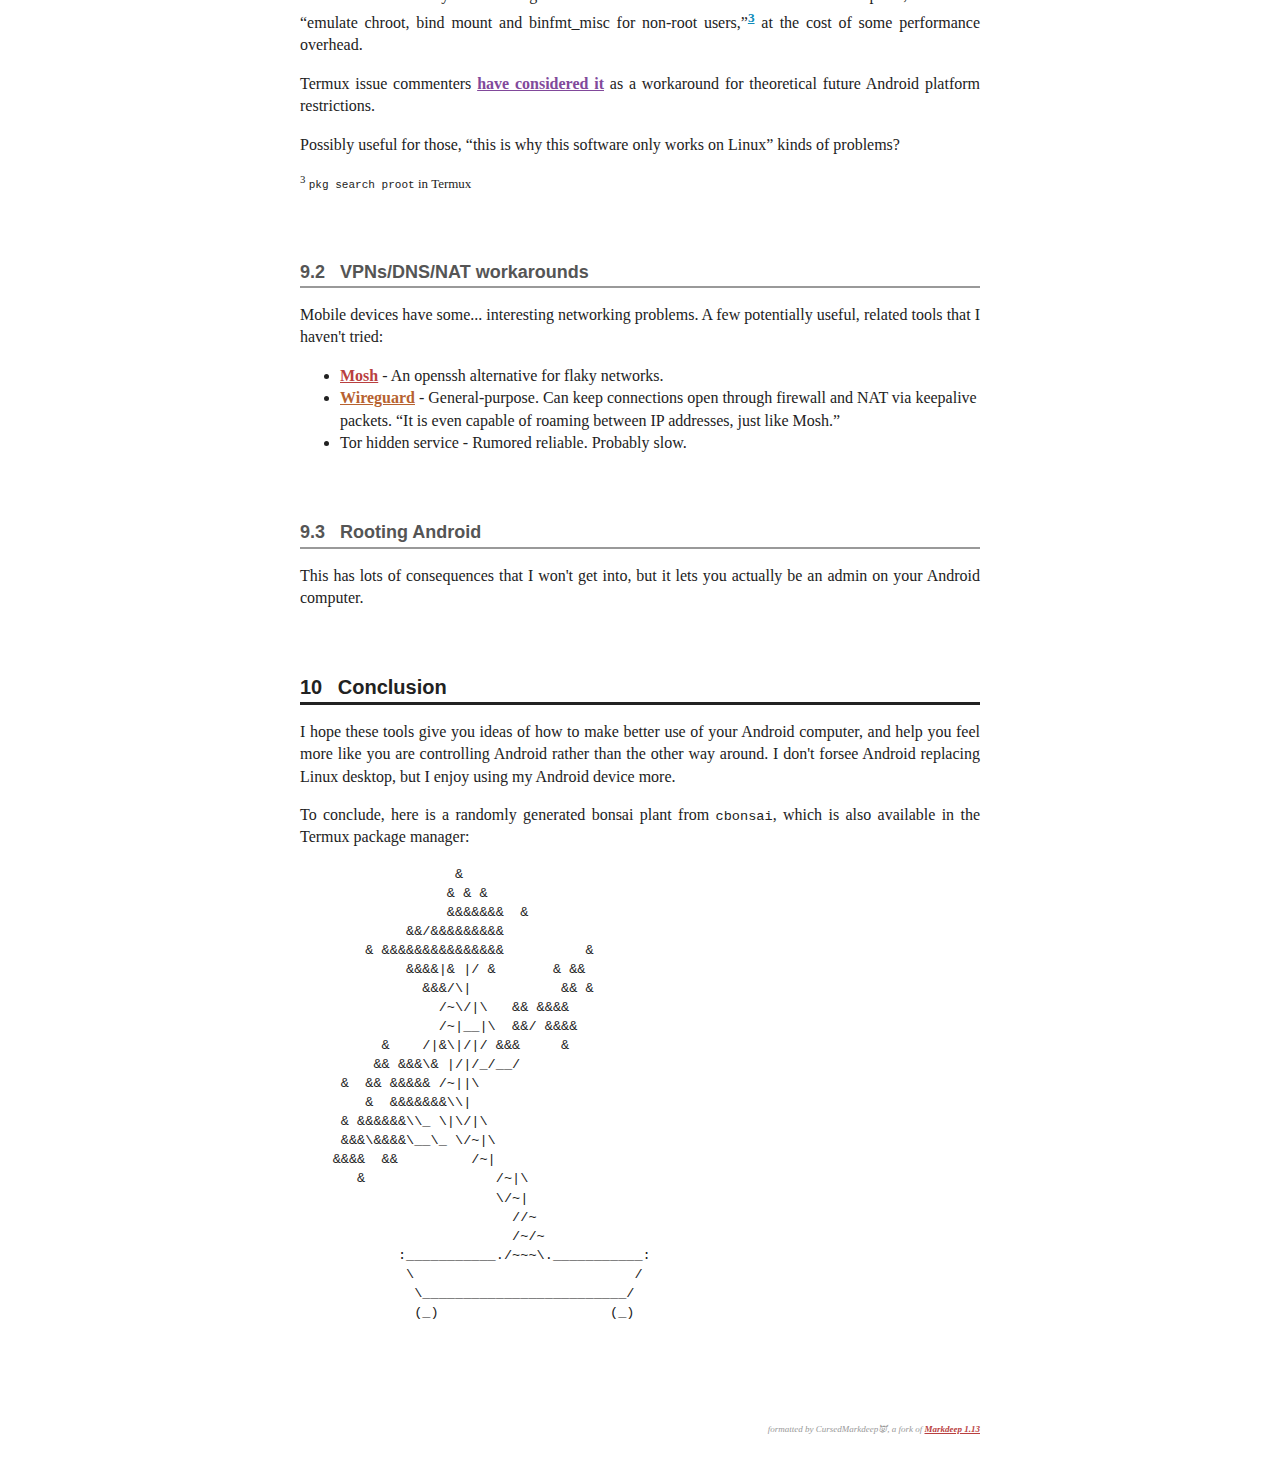
<file: tech/android_survival_guide.html>
<!DOCTYPE html>
<html contenteditable="true"><head>
<meta http-equiv="content-type" content="text/html; charset=UTF-8">
<meta charset="utf-8">
</head>
<body><pre class="noformat" style="white-space: pre-wrap;">**Android Survival Guide**

_"Do the technical limitations of Android make you angry? This article is for you."_ --[abstractsun](../)

# Termux

[Termux](https://termux.dev/en/) is such a great app that it deserves its own section.

It has a package manager[^unix_system][^not_a_unix_system]. 'nuff said.

If you anticipate not reading through this guide (no judgement), I recommend downloading Termux right now.

Termux is more powerful than it appears at first glance. It's annoying that not all features are easily discovered within the app. But, chances are, the feature you want is documented somewhere.

Termux has many use cases. Some of the stuff in this guide was made possible for me thanks to Termux.

[^unix_system]: [It's a unix system! I know this!](https://www.youtube.com/watch?v=dFUlAQZB9Ng)

[^not_a_unix_system]: Yea, yea, I know, [not a *real* unix system](https://en.wikipedia.org/wiki/Unix-like)

# Other Great Apps

Other apps to check out:

- Firefox - The Android version supports popular add-ons.
- F-Droid - An alternative app store. Good for finding FOSS alternatives to some common apps.
- Markor - Good text editor, highly configurable
- A file manager - Your Android system may already have an app for this
- A FOSS OTP app - OTP is a general term for what Google Authenticator and Microsoft Authenticator are doing under the hood - consider one with import/export support.

# Manually transfer Android files over USB

Android has a filesystem. Part of that filesystem can be accessed from your computer over USB. You might need to install a driver/special software on your computer.

It's not as seamless as a USB drive, but works for simple cases.

# Send single files between devices with this one weird trick!

([XKCD 949](https://xkcd.com/949/) moment)

If USB isn't an option (or simply not preferred), consider Magic Wormhole.

# QR Codes

I like this method for small pieces of text.

`qrencode` can be used to create QR codes from the command line. If the text has special characters that QR codes don't like, you can get around this issue by encoding the string as base64 first.

QR reader apps are easy to find on any OS.

# Android localhost servers

Believe it or not, it is possible to run a server on Android. But [probably not for the low port numbers](https://www.w3.org/Daemon/User/Installation/PrivilegedPorts.html), because Android is Linux-based, and you probably don't have root on your Android OS. And don't expect the server to communicate with the outside world, either.

Nevertheless, there are good use cases for running on localhost such as server testing, running a web app, or a custom frontend for scripts. Any webserver you run can be accessed from your web browser app's address bar. It is also possible to create a script in Termux which tells the default web browser to open a localhost URL automatically.

Termux has various server software in its package manager, like nginx and fossil.

# Git/ssh

Termux can use git and/or connect to a server over ssh. It works quite well.

For a git repository, it doesn't matter if the repository is on a code forge, or self-hosted.

[git-annex](./git_annex.html) works too!

# Connect Android directly to a computer over wifi

This is an interesting connectivity method that I have to share. The Android device connects to the computer directly, no cable or internet access required. I've used this to connect to a webserver and an ssh daemon running on the computer, but I'm sure a lot of other servers could work. The downside is that the computer cannot connect to wifi at the same time.

1. Run a server on your computer
2. Configure your computer's firewall to allow incoming traffic to the port(s) your server is running on
3. Set your computer as a wifi hotspot
4. Connect your Android device to your computer as your wifi connection
5. Figure out the IP address your computer assigned to itself (ex: by running `ifconfig` on your computer)
6. Connect your client running on Android to the server using the IP address from the previous step

# Tools I haven't tried

These tools are pretty advanced and may not work.

## Root Emulation (sort of)

A useful tool that may be used to get around some limitations of non-root android is proot, which can "emulate chroot, bind mount and binfmt_misc for non-root users," [^pkg_search_proot] at the cost of some performance overhead.

Termux issue commenters [have considered it](https://github.com/termux/termux-app/issues/1072#issuecomment-474509677) as a workaround for theoretical future Android platform restrictions.

Possibly useful for those, "this is why this software only works on Linux" kinds of problems?

[^pkg_search_proot]: `pkg search proot` in Termux

## VPNs/DNS/NAT workarounds

Mobile devices have some... interesting networking problems. A few potentially useful, related tools that I haven't tried:

- [Mosh](https://mosh.org/) - An openssh alternative for flaky networks.
- [Wireguard](https://www.wireguard.com/) - General-purpose. Can keep connections open through firewall and NAT via keepalive packets. "It is even capable of roaming between IP addresses, just like Mosh."
- Tor hidden service - Rumored reliable. Probably slow.

## Rooting Android

This has lots of consequences that I won't get into, but it lets you actually be an admin on your Android computer.

# Conclusion

I hope these tools give you ideas of how to make better use of your Android computer, and help you feel more like you are controlling Android rather than the other way around. I don't forsee Android replacing Linux desktop, but I enjoy using my Android device more.

To conclude, here is a randomly generated bonsai plant from `cbonsai`, which is also available in the Termux package manager:

<pre>
                   &
                  & & &
                  &&&&&&&  &
             &&/&&&&&&&&&
        & &&&&&&&&&&&&&&&          &
             &&&&|& |/ &       & &&
               &&&/\|           && &
                 /~\/|\   && &&&&
                 /~|__|\  &&/ &&&&
          &    /|&\|/|/ &&&     &
         && &&&\& |/|/_/__/
     &  && &&&&& /~||\
        &  &&&&&&&\\|
     & &&&&&&\\_ \|\/|\
     &&&\&&&&\__\_ \/~|\
    &&&&  &&         /~|
       &                /~|\
                        \/~|
                          //~
                          /~/~
            :___________./~~~\.___________:
             \                           /
              \_________________________/
              (_)                     (_)
</pre>
<!-- Markdeep: --><script>if (document.querySelector(".markdeep-script") == null) { document.write("<script class='markdeep-script' src='../cmd/js/markdeep.js'>" + "<" + "/script>"); }</script></pre><script>window.alreadyProcessedMarkdeep||(document.body.style.visibility="visible")</script>
<!-- Optional page style: --><script>if (document.querySelector(".markdeep-style") == null) { document.querySelector("head").innerHTML += "<link rel='stylesheet' class='markdeep-style' href='../cmd/css/markdeep.css'" + " " + "/>"; }</script>
</body></html>
</file>
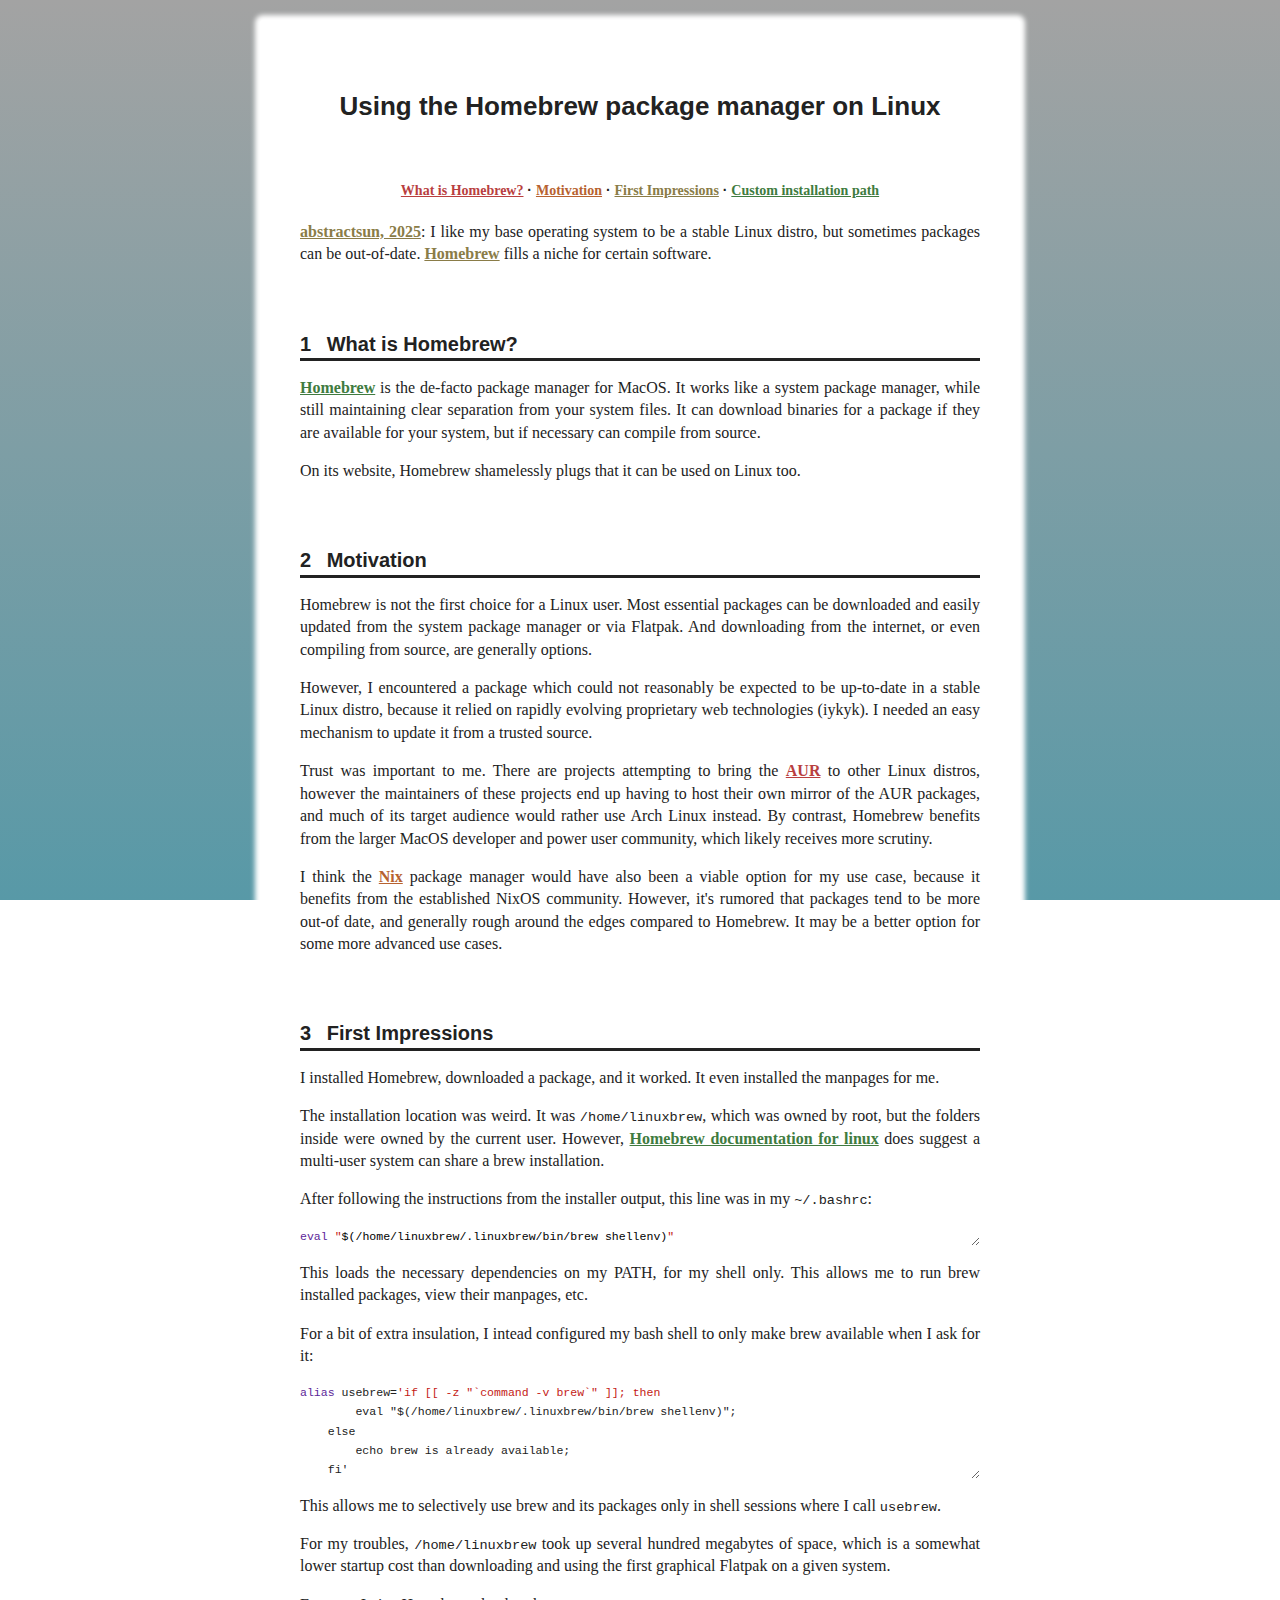
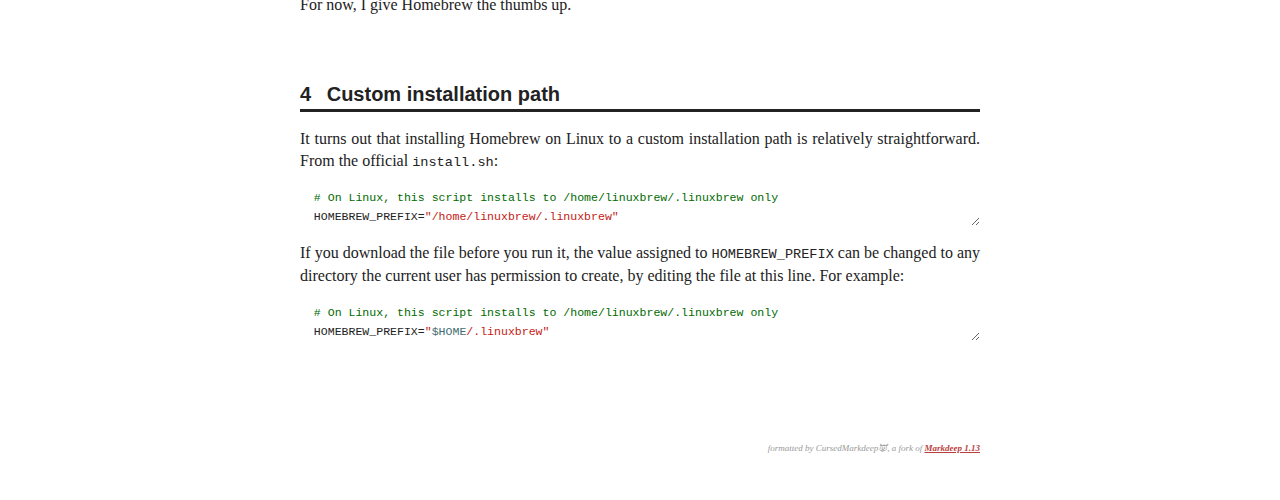
<file: tech/brew_linux.html>
<!DOCTYPE html>
<html contenteditable="true"><head>
<meta http-equiv="content-type" content="text/html; charset=UTF-8">
<meta charset="utf-8">
</head>
<body><pre class="noformat" style="white-space: pre-wrap;">**Using the Homebrew package manager on Linux**

[abstractsun, 2025](../): I like my base operating system to be a stable Linux distro, but sometimes packages can be out-of-date. [Homebrew](https://brew.sh/) fills a niche for certain software.

# What is Homebrew?

[Homebrew](https://brew.sh/) is the de-facto package manager for MacOS. It works like a system package manager, while still maintaining clear separation from your system files. It can download binaries for a package if they are available for your system, but if necessary can compile from source.

On its website, Homebrew shamelessly plugs that it can be used on Linux too.

# Motivation

Homebrew is not the first choice for a Linux user. Most essential packages can be downloaded and easily updated from the system package manager or via Flatpak. And downloading from the internet, or even compiling from source, are generally options.

However, I encountered a package which could not reasonably be expected to be up-to-date in a stable Linux distro, because it relied on rapidly evolving proprietary web technologies (iykyk). I needed an easy mechanism to update it from a trusted source.

Trust was important to me. There are projects attempting to bring the [AUR](https://aur.archlinux.org/) to other Linux distros, however the maintainers of these projects end up having to host their own mirror of the AUR packages, and much of its target audience would rather use Arch Linux instead. By contrast, Homebrew benefits from the larger MacOS developer and power user community, which likely receives more scrutiny.

I think the [Nix](https://nixos.org/) package manager would have also been a viable option for my use case, because it benefits from the established NixOS community. However, it's rumored that packages tend to be more out-of date, and generally rough around the edges compared to Homebrew. It may be a better option for some more advanced use cases.

# First Impressions

I installed Homebrew, downloaded a package, and it worked. It even installed the manpages for me.

The installation location was weird. It was `/home/linuxbrew`, which was owned by root, but the folders inside were owned by the current user. However, [Homebrew documentation for linux](https://docs.brew.sh/Homebrew-on-Linux) does suggest a multi-user system can share a brew installation.

After following the instructions from the installer output, this line was in my `~/.bashrc`:

```
eval "$(/home/linuxbrew/.linuxbrew/bin/brew shellenv)"
```

This loads the necessary dependencies on my PATH, for my shell only. This allows me to run brew installed packages, view their manpages, etc.

For a bit of extra insulation, I intead configured my bash shell to only make brew available when I ask for it:

```bash
alias usebrew='if [[ -z "`command -v brew`" ]]; then
        eval "$(/home/linuxbrew/.linuxbrew/bin/brew shellenv)";
    else
        echo brew is already available;
    fi'
```

This allows me to selectively use brew and its packages only in shell sessions where I call `usebrew`.

For my troubles, `/home/linuxbrew` took up several hundred megabytes of space, which is a somewhat lower startup cost than downloading and using the first graphical Flatpak on a given system.

For now, I give Homebrew the thumbs up.

# Custom installation path

It turns out that installing Homebrew on Linux to a custom installation path is relatively straightforward. From the official `install.sh`:

```bash
  # On Linux, this script installs to /home/linuxbrew/.linuxbrew only
  HOMEBREW_PREFIX="/home/linuxbrew/.linuxbrew"
```

If you download the file before you run it, the value assigned to `HOMEBREW_PREFIX` can be changed to any directory the current user has permission to create, by editing the file at this line. For example:

```bash
  # On Linux, this script installs to /home/linuxbrew/.linuxbrew only
  HOMEBREW_PREFIX="$HOME/.linuxbrew"
```


<!-- Markdeep: --><script>if (document.querySelector(".markdeep-script") == null) { document.write("<script class='markdeep-script' src='../cmd/js/markdeep.js'>" + "<" + "/script>"); }</script></pre><script>window.alreadyProcessedMarkdeep||(document.body.style.visibility="visible")</script>
<!-- Optional page style: --><script>if (document.querySelector(".markdeep-style") == null) { document.querySelector("head").innerHTML += "<link rel='stylesheet' class='markdeep-style' href='../cmd/css/markdeep.css'" + " " + "/>"; }</script>
</body></html>
</file>
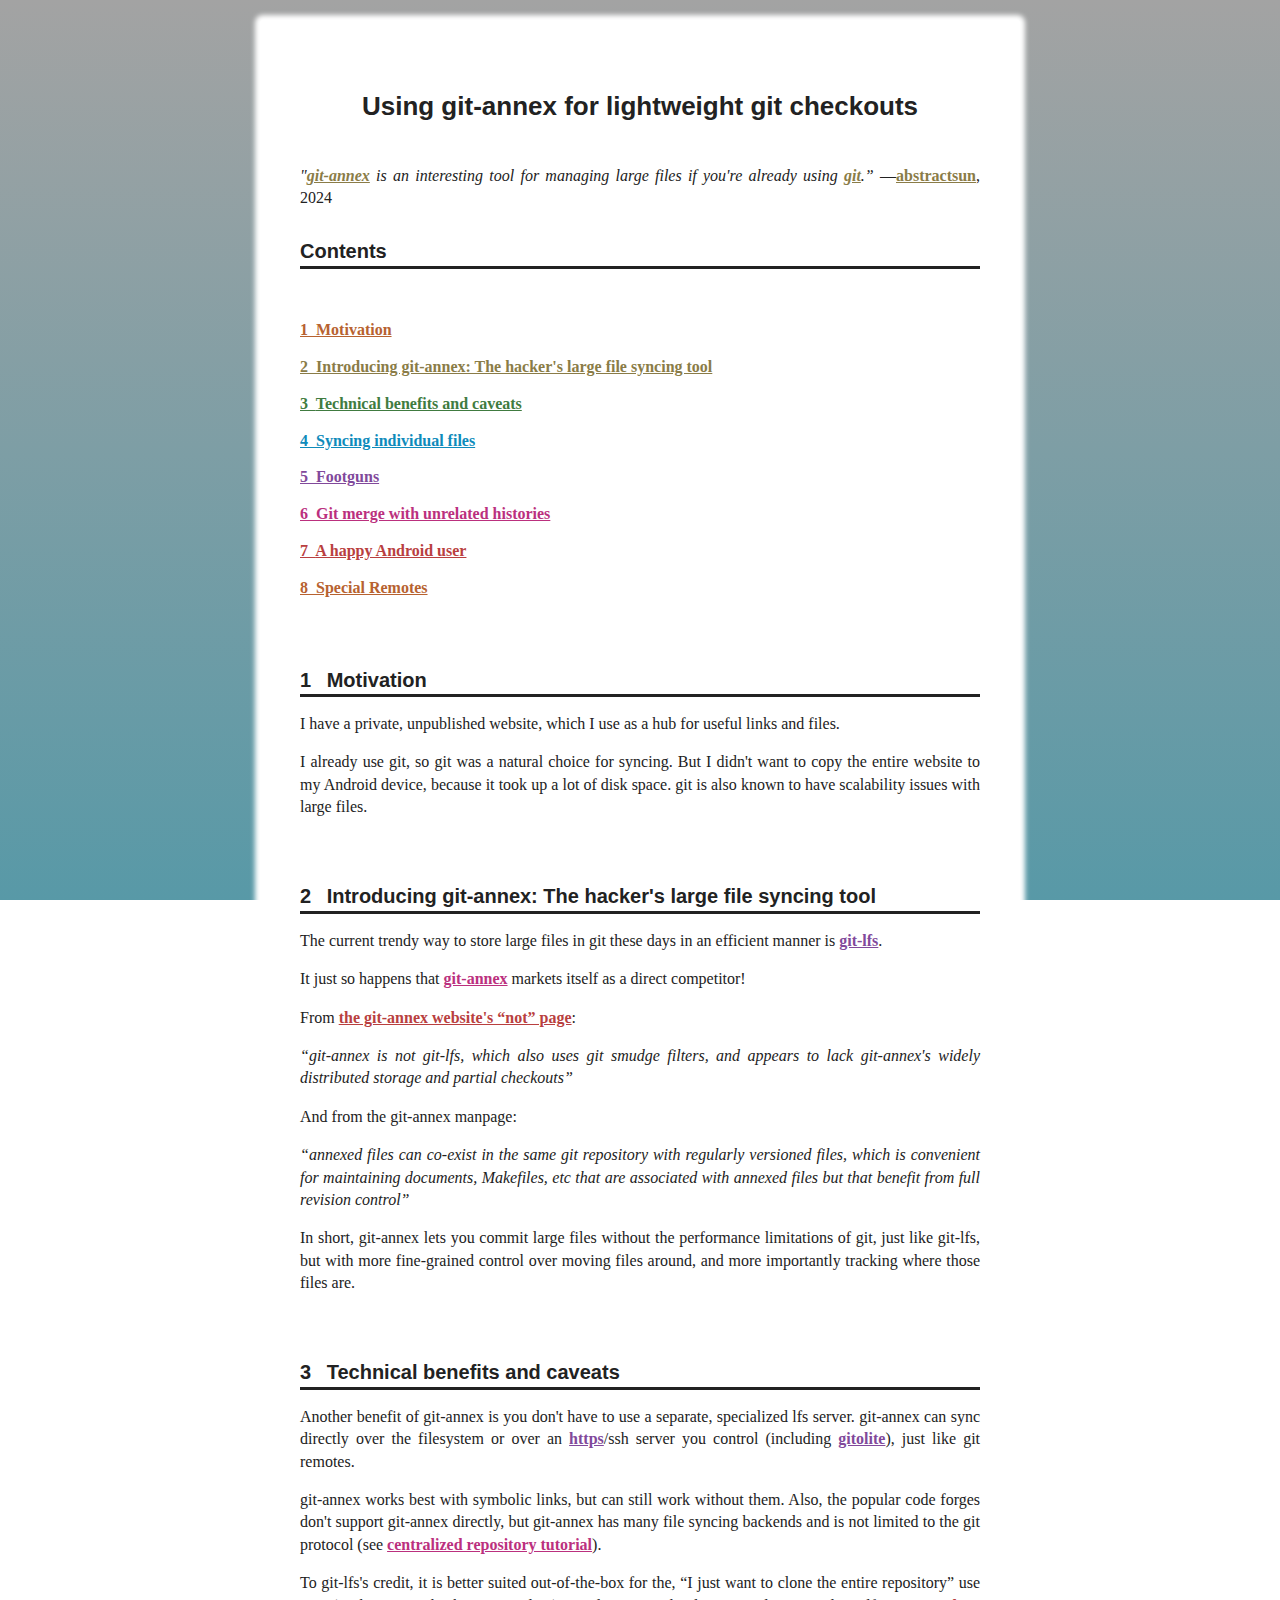
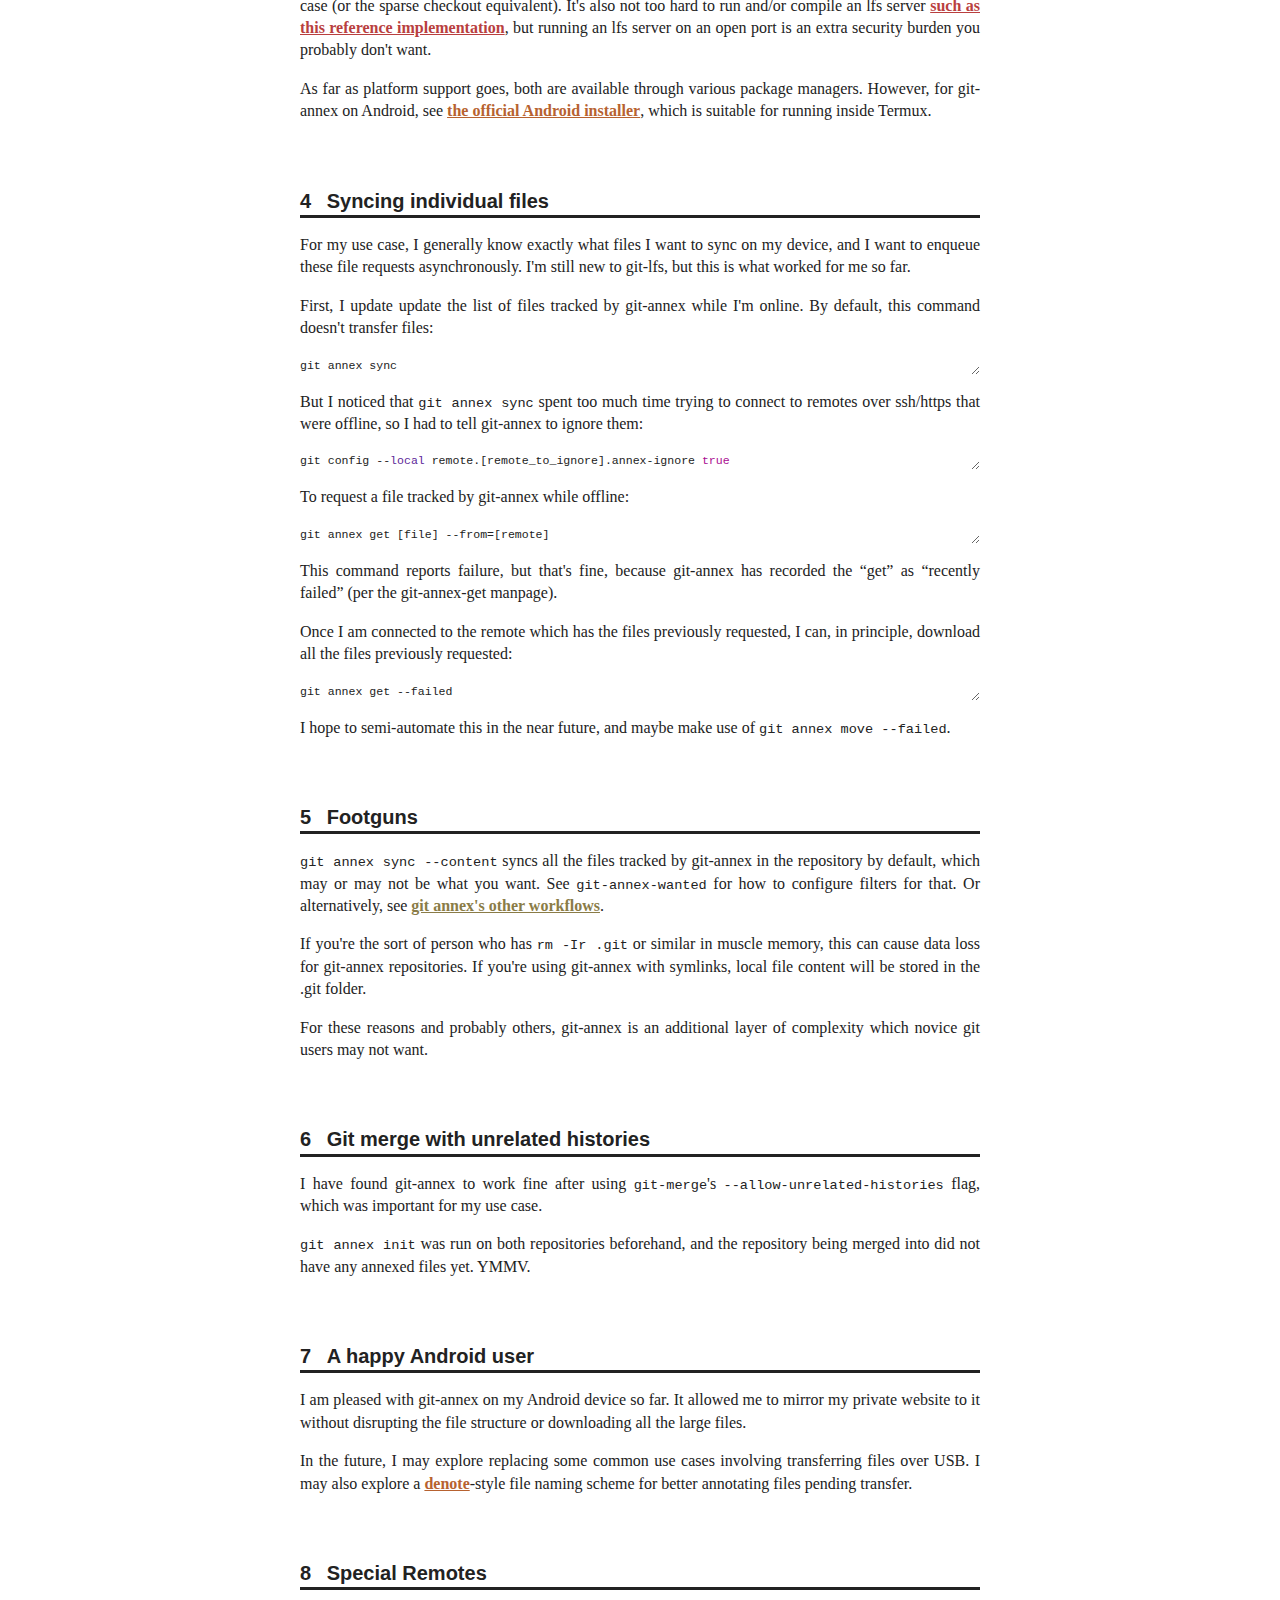
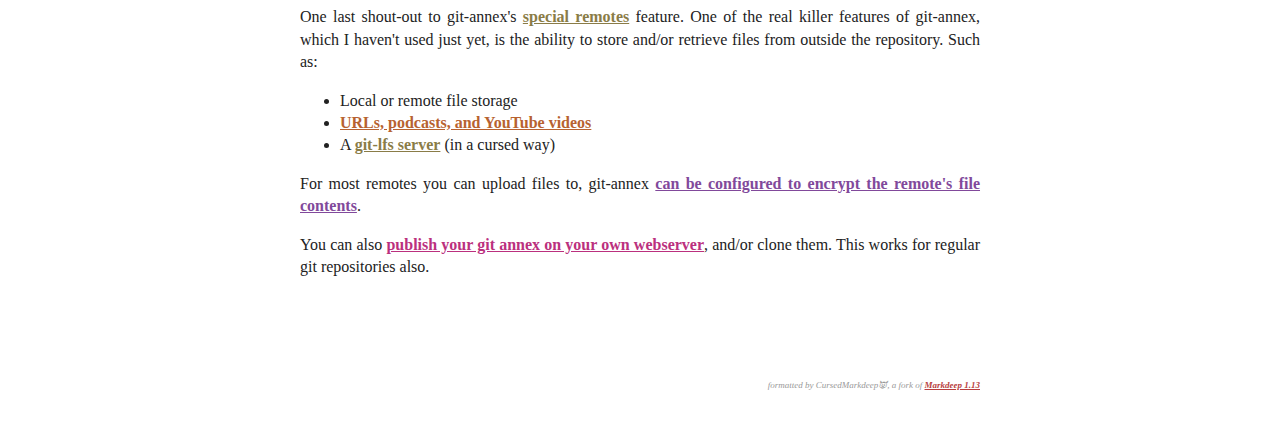
<file: tech/git_annex.html>
<!DOCTYPE html>
<html contenteditable="true"><head>
<meta http-equiv="content-type" content="text/html; charset=UTF-8">
<meta charset="utf-8">
</head>
<body><pre class="noformat" style="white-space: pre-wrap;">**Using git-annex for lightweight git checkouts**

_"[git-annex](https://git-annex.branchable.com/) is an interesting tool for managing large files if you're already using [git](https://git-scm.com/)."_ --[abstractsun](../), 2024

# Motivation

I have a private, unpublished website, which I use as a hub for useful links and files.

I already use git, so git was a natural choice for syncing. But I didn't want to copy the entire website to my Android device, because it took up a lot of disk space. git is also known to have scalability issues with large files.

# Introducing git-annex: The hacker's large file syncing tool

The current trendy way to store large files in git these days in an efficient manner is [git-lfs](https://git-lfs.com/).

It just so happens that [git-annex](https://git-annex.branchable.com/) markets itself as a direct competitor!

From [the git-annex website's "not" page](https://git-annex.branchable.com/not/):

*"git-annex is not git-lfs, which also uses git smudge filters, and appears to lack git-annex's widely distributed storage and partial checkouts"*

And from the git-annex manpage:

*"annexed files can co-exist in the same git repository with regularly versioned files, which is convenient for maintaining documents, Makefiles, etc that are associated with annexed files but that benefit from full revision control"*

In short, git-annex lets you commit large files without the performance limitations of git, just like git-lfs, but with more fine-grained control over moving files around, and more importantly tracking where those files are.

# Technical benefits and caveats

Another benefit of git-annex is you don't have to use a separate, specialized lfs server. git-annex can sync directly over the filesystem or over an [https](https://git-annex.branchable.com/tips/setup_a_public_repository_on_a_web_site/)/ssh server you control (including [gitolite](https://git-annex.branchable.com/tips/using_gitolite_with_git-annex/)), just like git remotes.

git-annex works best with symbolic links, but can still work without them. Also, the popular code forges don't support git-annex directly, but git-annex has many file syncing backends and is not limited to the git protocol (see [centralized repository tutorial](https://git-annex.branchable.com/tips/centralized_git_repository_tutorial/)).

To git-lfs's credit, it is better suited out-of-the-box for the, "I just want to clone the entire repository" use case (or the sparse checkout equivalent). It's also not too hard to run and/or compile an lfs server [such as this reference implementation](https://github.com/git-lfs/lfs-test-server), but running an lfs server on an open port is an extra security burden you probably don't want.

As far as platform support goes, both are available through various package managers. However, for git-annex on Android, see [the official Android installer](https://git-annex.branchable.com/Android/), which is suitable for running inside Termux.

# Syncing individual files

For my use case, I generally know exactly what files I want to sync on my device, and I want to enqueue these file requests asynchronously. I'm still new to git-lfs, but this is what worked for me so far.

First, I update update the list of files tracked by git-annex while I'm online. By default, this command doesn't transfer files:

```bash
git annex sync
```

But I noticed that `git annex sync` spent too much time trying to connect to remotes over ssh/https that were offline, so I had to tell git-annex to ignore them:

```bash
git config --local remote.[remote_to_ignore].annex-ignore true
```

To request a file tracked by git-annex while offline:

```bash
git annex get [file] --from=[remote]
```

This command reports failure, but that's fine, because git-annex has recorded the "get" as "recently failed" (per the git-annex-get manpage).

Once I am connected to the remote which has the files previously requested, I can, in principle, download all the files previously requested:

```bash
git annex get --failed
```

I hope to semi-automate this in the near future, and maybe make use of `git annex move --failed`.

# Footguns

`git annex sync --content` syncs all the files tracked by git-annex in the repository by default, which may or may not be what you want. See `git-annex-wanted` for how to configure filters for that. Or alternatively, see [git annex's other workflows](https://git-annex.branchable.com/workflow/).

If you're the sort of person who has `rm -Ir .git` or similar in muscle memory, this can cause data loss for git-annex repositories. If you're using git-annex with symlinks, local file content will be stored in the .git folder.

For these reasons and probably others, git-annex is an additional layer of complexity which novice git users may not want.

# Git merge with unrelated histories

I have found git-annex to work fine after using `git-merge`'s `--allow-unrelated-histories` flag, which was important for my use case.

`git annex init` was run on both repositories beforehand, and the repository being merged into did not have any annexed files yet. YMMV.

# A happy Android user

I am pleased with git-annex on my Android device so far. It allowed me to mirror my private website to it without disrupting the file structure or downloading all the large files.

In the future, I may explore replacing some common use cases involving transferring files over USB. I may also explore a [denote](https://github.com/protesilaos/denote)-style file naming scheme for better annotating files pending transfer.

# Special Remotes

One last shout-out to git-annex's [special remotes](https://git-annex.branchable.com/special_remotes/) feature. One of the real killer features of git-annex, which I haven't used just yet, is the ability to store and/or retrieve files from outside the repository. Such as:

- Local or remote file storage
- [URLs, podcasts, and YouTube videos](https://git-annex.branchable.com/tips/using_the_web_as_a_special_remote/)
- A [git-lfs server](https://git-annex.branchable.com/special_remotes/git-lfs/) (in a cursed way)

For most remotes you can upload files to, git-annex [can be configured to encrypt the remote's file contents](https://git-annex.branchable.com/encryption/).

You can also [publish your git annex on your own webserver](https://git-annex.branchable.com/tips/setup_a_public_repository_on_a_web_site/), and/or clone them. This works for regular git repositories also.


<!-- Markdeep: --><script>if (document.querySelector(".markdeep-script") == null) { document.write("<script class='markdeep-script' src='../cmd/js/markdeep.js'>" + "<" + "/script>"); }</script></pre><script>window.alreadyProcessedMarkdeep||(document.body.style.visibility="visible")</script>
<!-- Optional page style: --><script>if (document.querySelector(".markdeep-style") == null) { document.querySelector("head").innerHTML += "<link rel='stylesheet' class='markdeep-style' href='../cmd/css/markdeep.css'" + " " + "/>"; }</script>
</body></html>
</file>
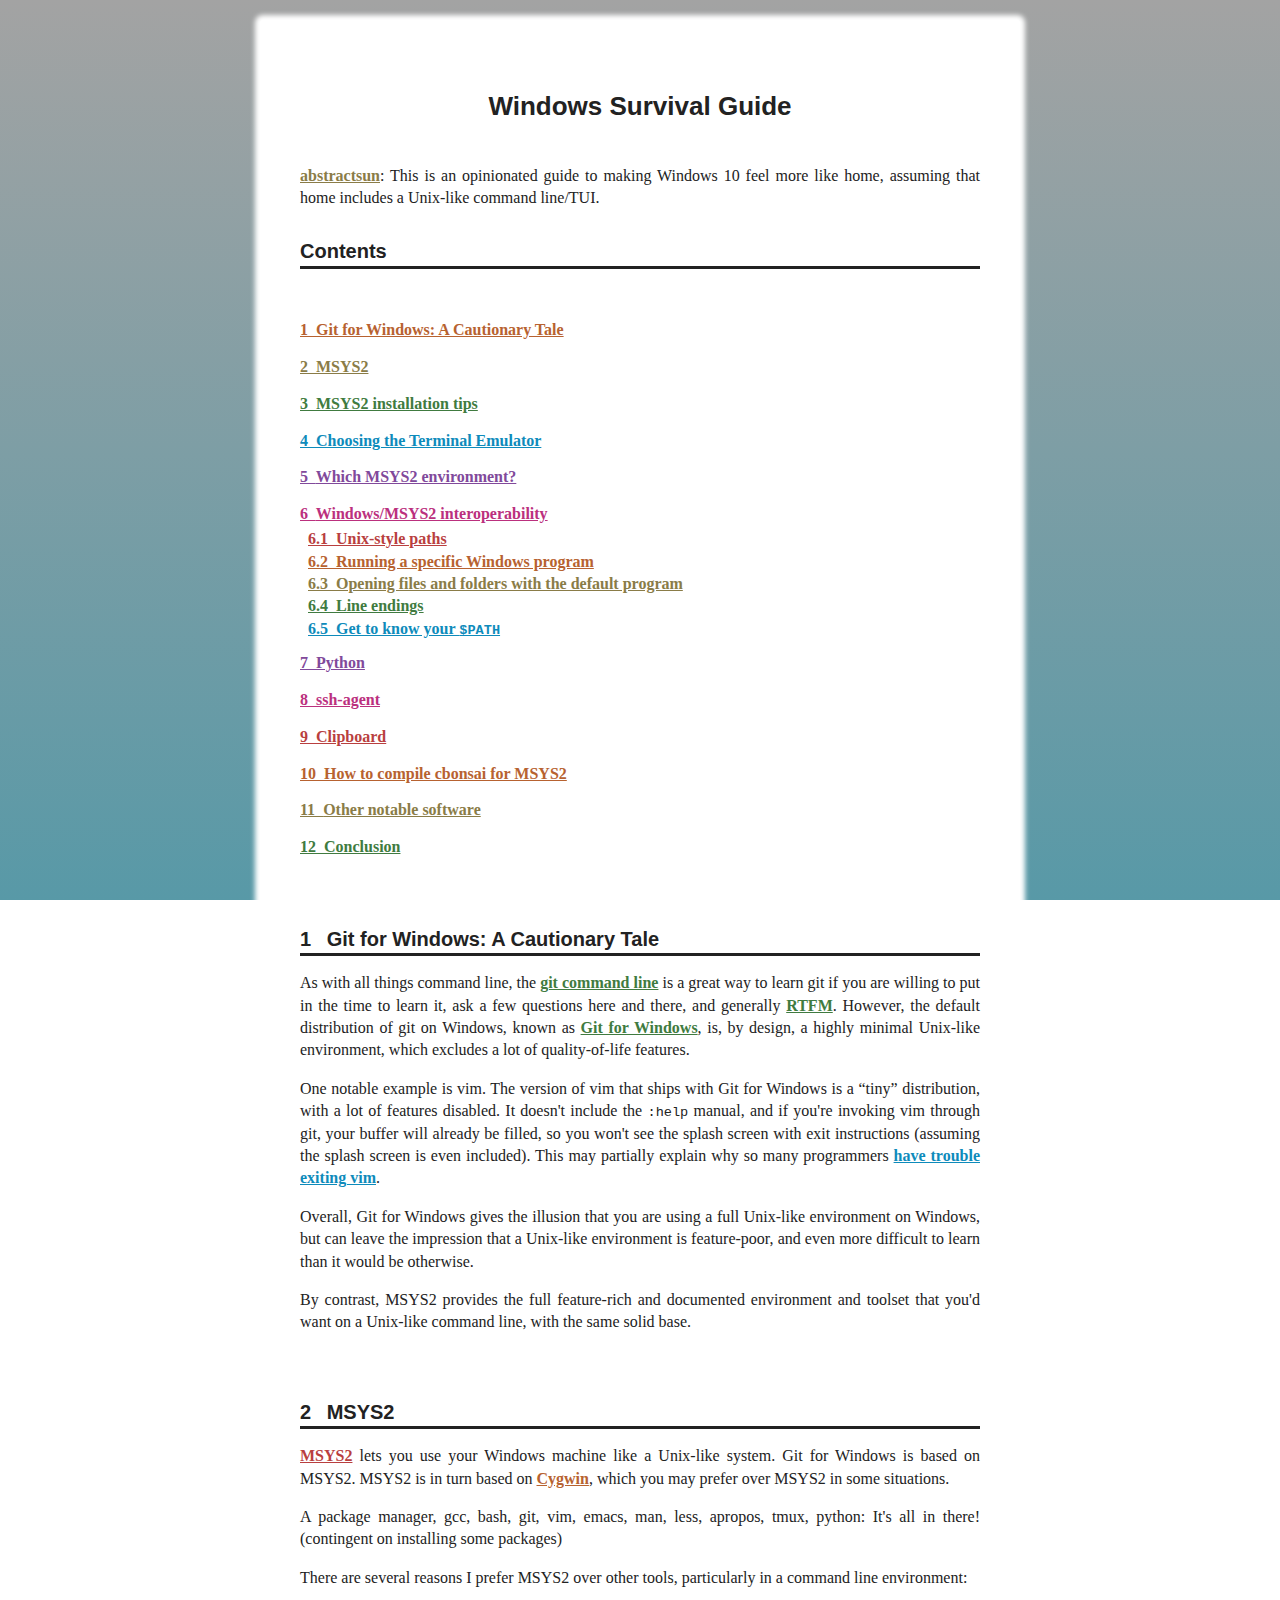
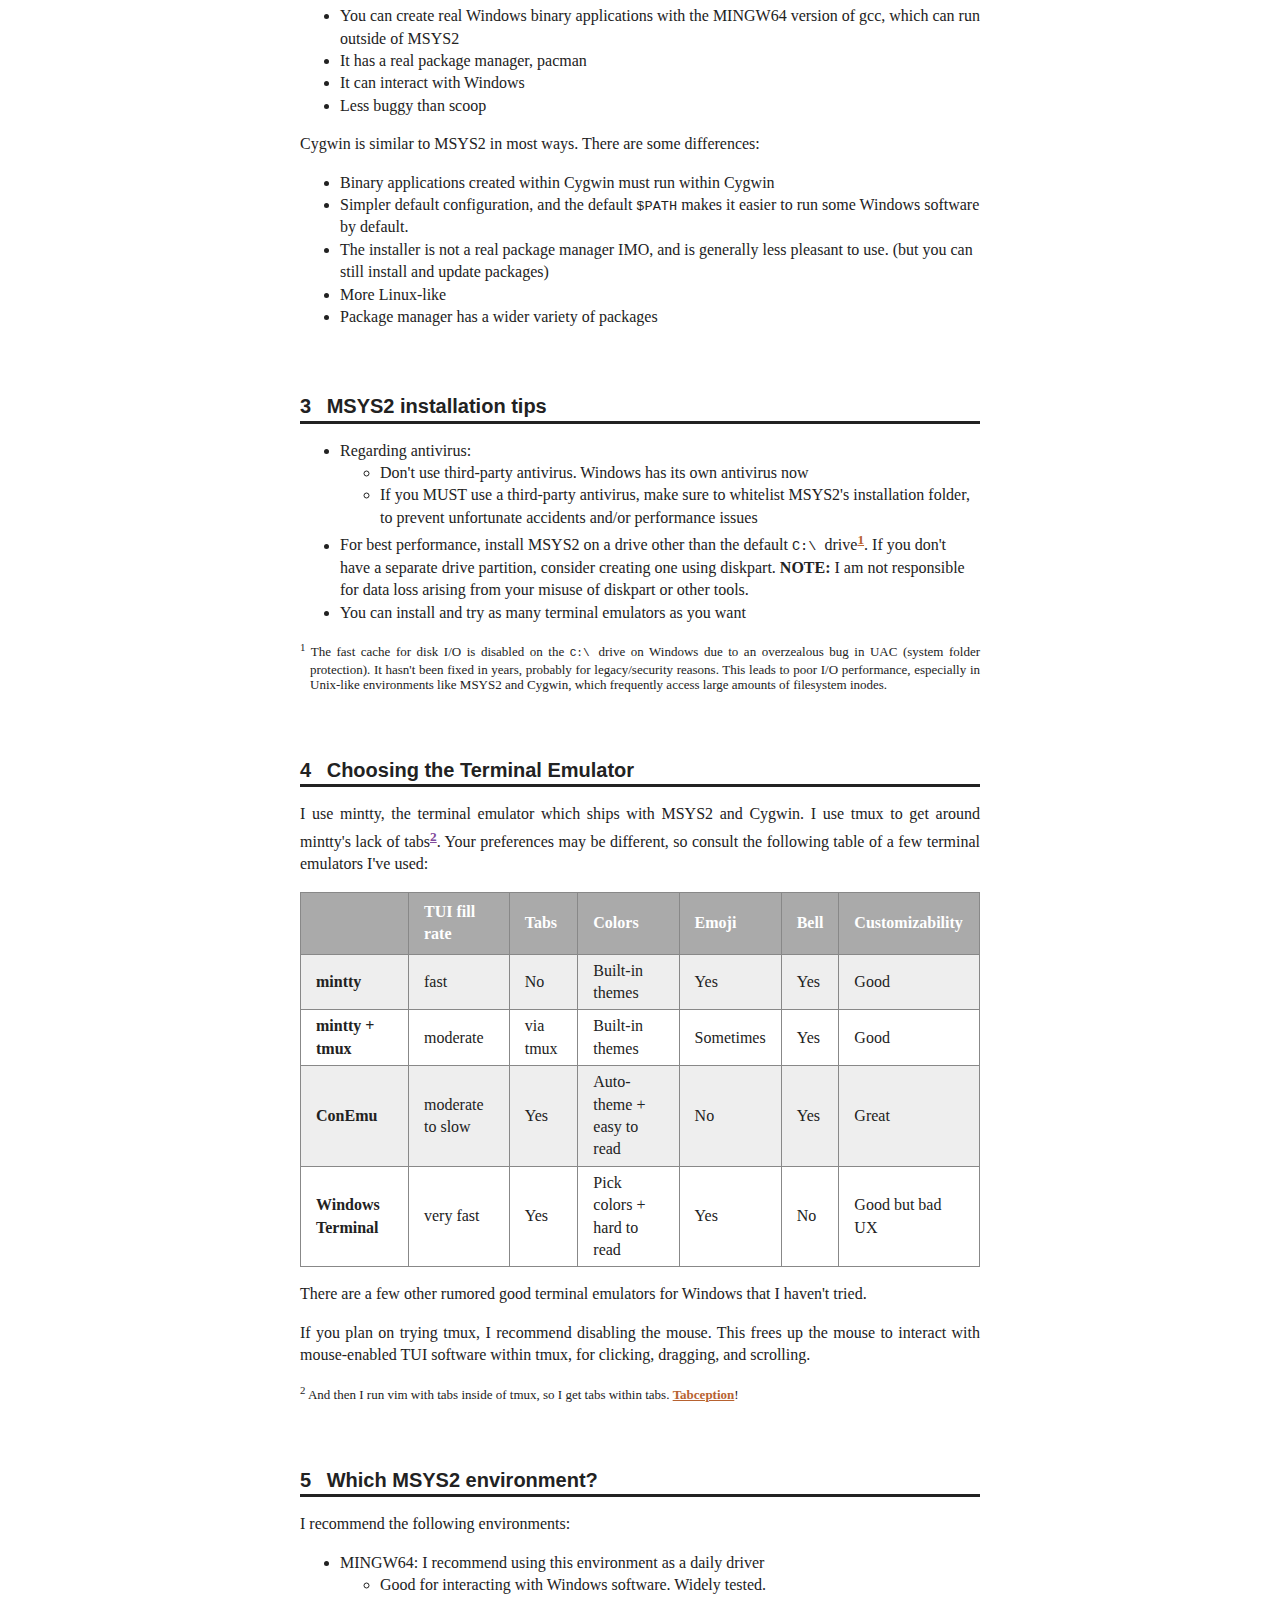
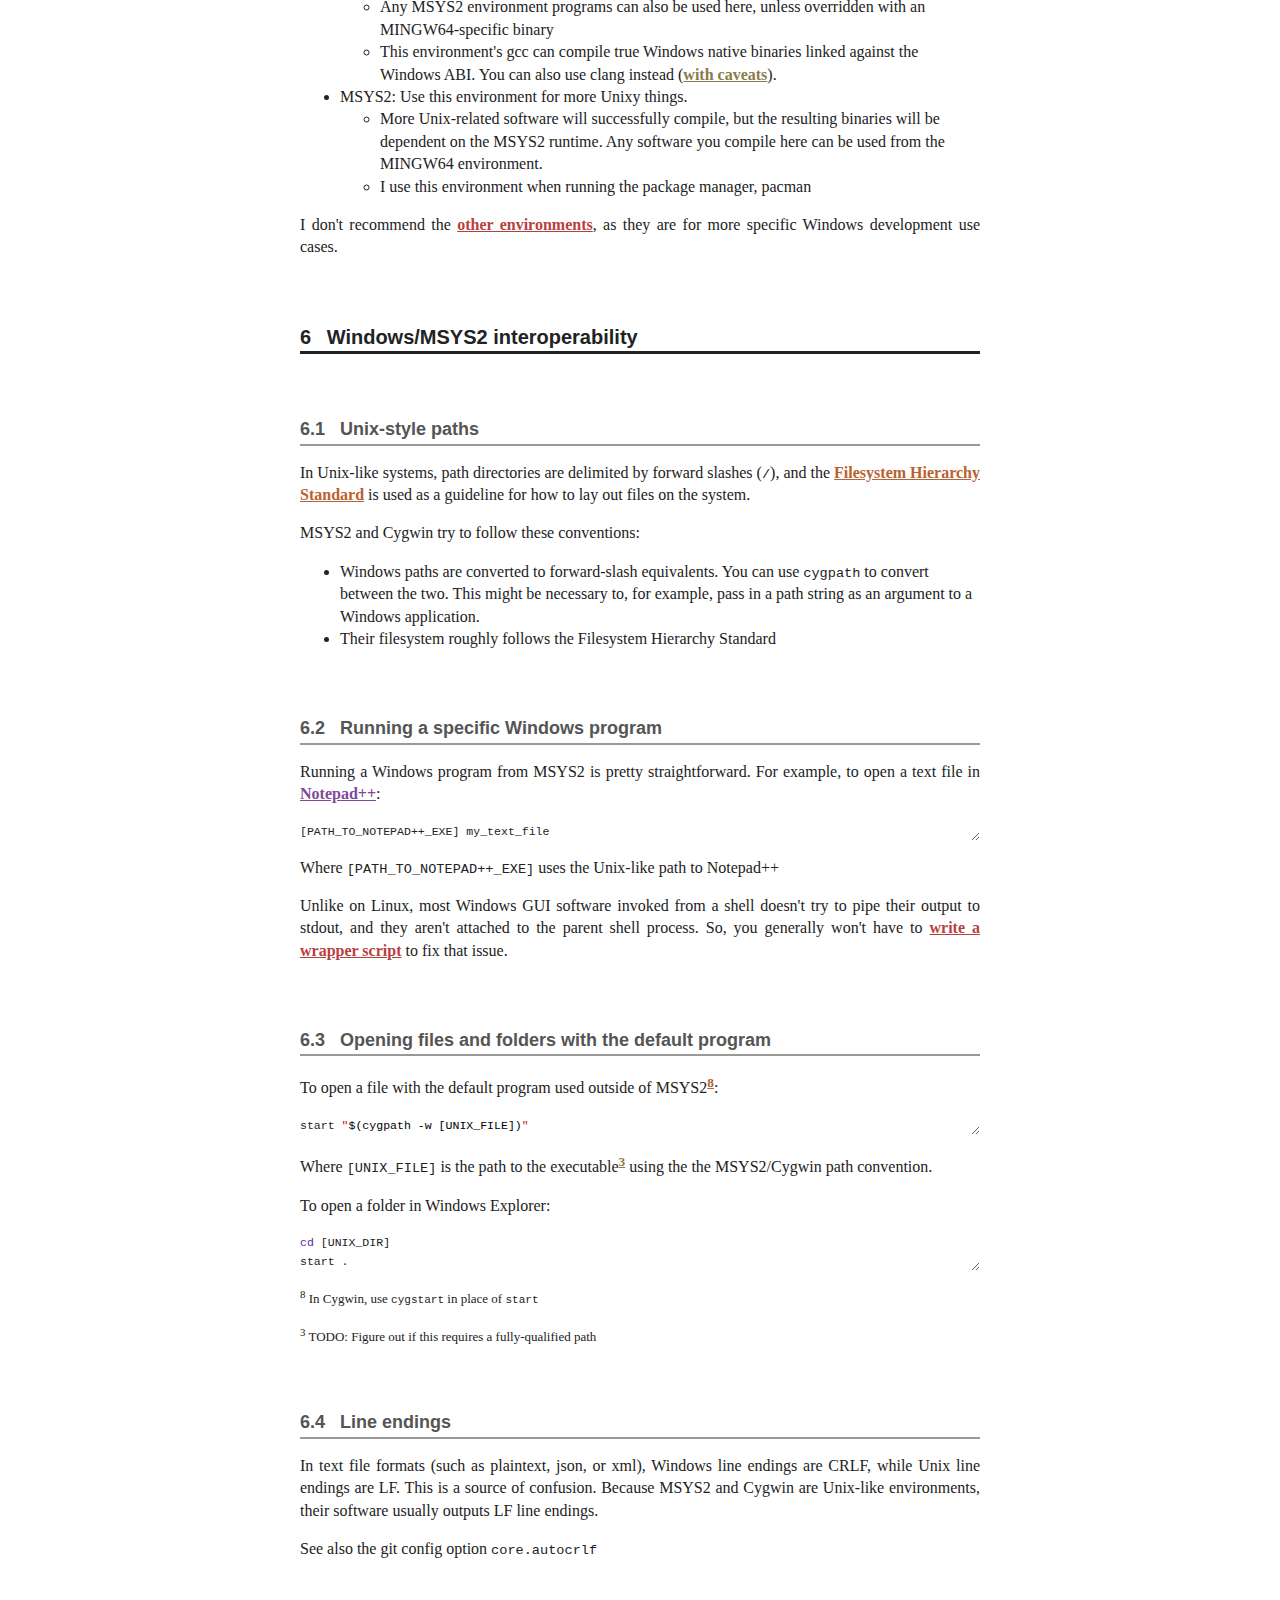
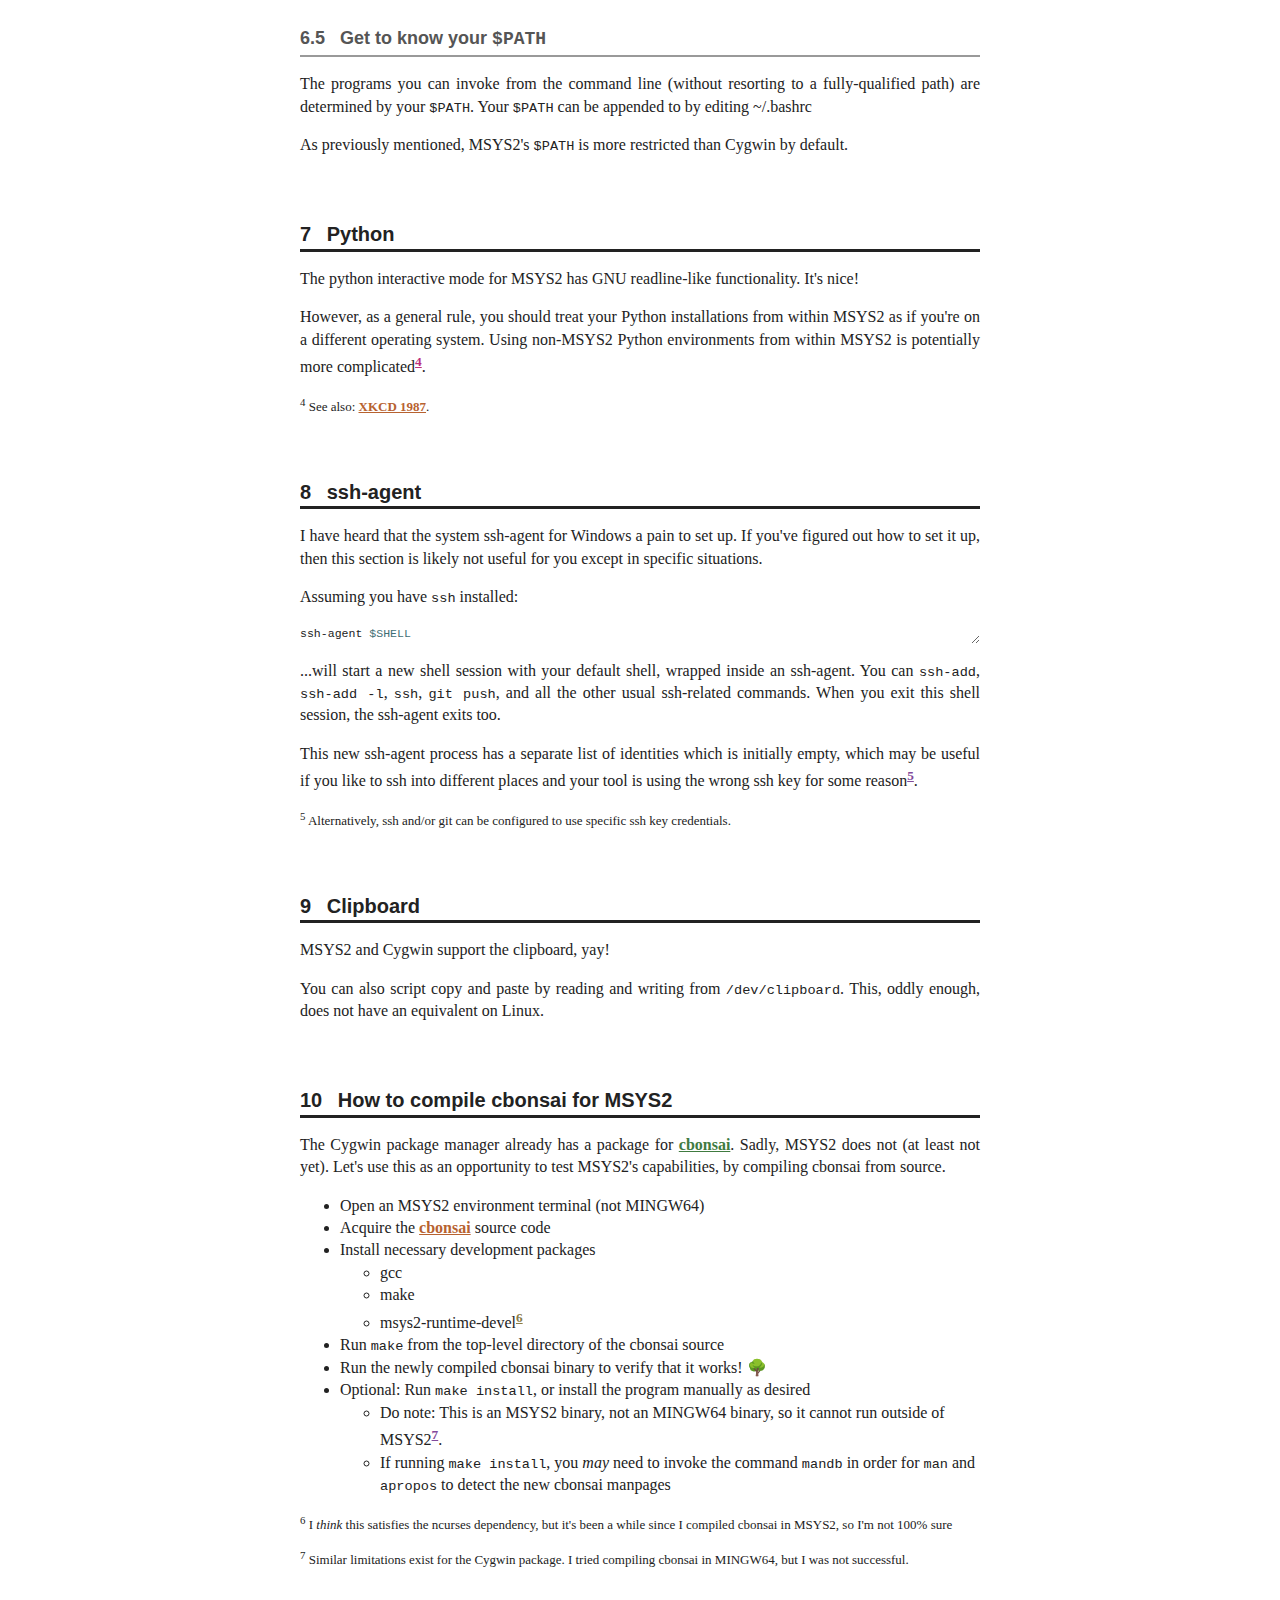
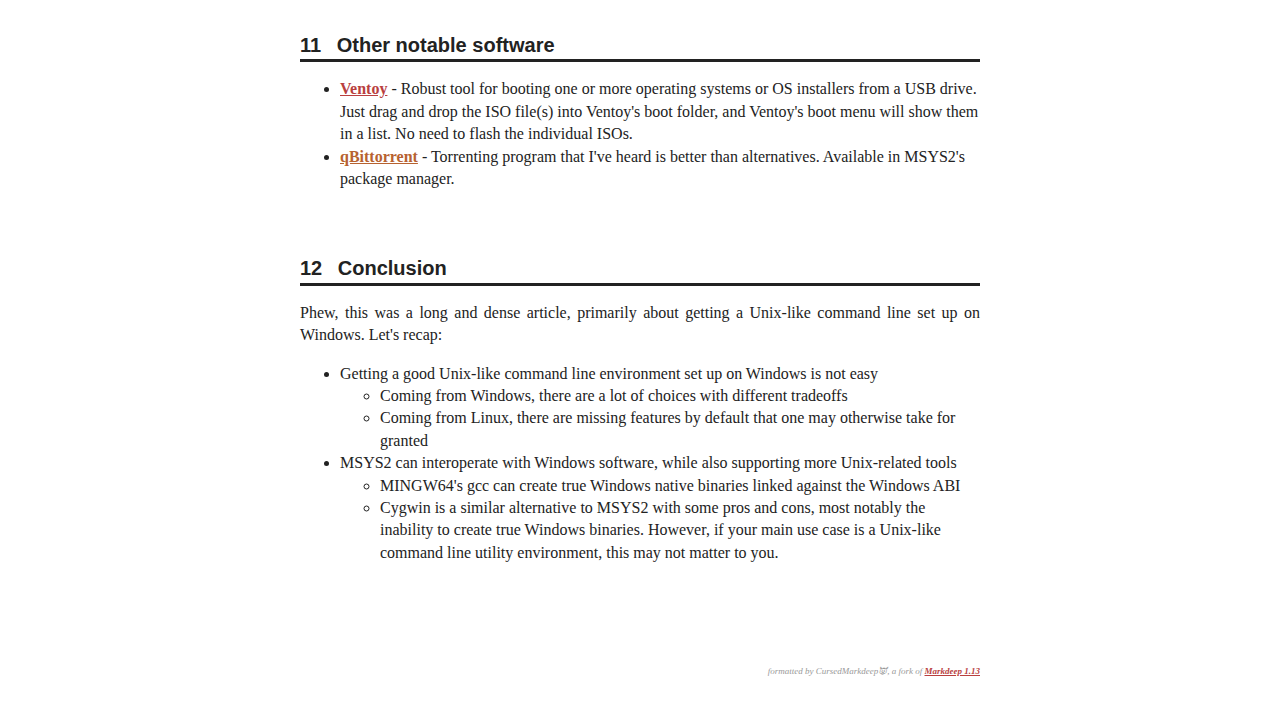
<file: tech/windows_survival_guide.html>
<!DOCTYPE html>
<html contenteditable="true"><head>
<meta http-equiv="content-type" content="text/html; charset=UTF-8">
<meta charset="utf-8">
</head>
<body><pre class="noformat" style="white-space: pre-wrap;">**Windows Survival Guide**

[abstractsun](../): This is an opinionated guide to making Windows 10 feel more like home, assuming that home includes a Unix-like command line/TUI.

# Git for Windows: A Cautionary Tale

As with all things command line, the [git command line](https://git-scm.com/) is a great way to learn git if you are willing to put in the time to learn it, ask a few questions here and there, and generally [RTFM](https://wiki.c2.com/?RtFm). However, the default distribution of git on Windows, known as [Git for Windows](https://git-scm.com/download/win), is, by design, a highly minimal Unix-like environment, which excludes a lot of quality-of-life features.

One notable example is vim. The version of vim that ships with Git for Windows is a "tiny" distribution, with a lot of features disabled. It doesn't include the `:help` manual, and if you're invoking vim through git, your buffer will already be filled, so you won't see the splash screen with exit instructions (assuming the splash screen is even included). This may partially explain why so many programmers [have trouble exiting vim](https://stackoverflow.com/questions/11828270/how-do-i-exit-vim).

Overall, Git for Windows gives the illusion that you are using a full Unix-like environment on Windows, but can leave the impression that a Unix-like environment is feature-poor, and even more difficult to learn than it would be otherwise.

By contrast, MSYS2 provides the full feature-rich and documented environment and toolset that you'd want on a Unix-like command line, with the same solid base.

# MSYS2

[MSYS2](https://www.msys2.org/) lets you use your Windows machine like a Unix-like system. Git for Windows is based on MSYS2. MSYS2 is in turn based on [Cygwin](https://cygwin.com/), which you may prefer over MSYS2 in some situations.

A package manager, gcc, bash, git, vim, emacs, man, less, apropos, tmux, python: It's all in there! (contingent on installing some packages)

There are several reasons I prefer MSYS2 over other tools, particularly in a command line environment:

- You can create real Windows binary applications with the MINGW64 version of gcc, which can run outside of MSYS2
- It has a real package manager, pacman
- It can interact with Windows
- Less buggy than scoop

Cygwin is similar to MSYS2 in most ways. There are some differences:

- Binary applications created within Cygwin must run within Cygwin
- Simpler default configuration, and the default `$PATH` makes it easier to run some Windows software by default.
- The installer is not a real package manager IMO, and is generally less pleasant to use. (but you can still install and update packages)
- More Linux-like
- Package manager has a wider variety of packages

# MSYS2 installation tips

- Regarding antivirus:
    - Don't use third-party antivirus. Windows has its own antivirus now
    - If you MUST use a third-party antivirus, make sure to whitelist MSYS2's installation folder, to prevent unfortunate accidents and/or performance issues
- For best performance, install MSYS2 on a drive other than the default `C:\ ` drive[^UAC]. If you don't have a separate drive partition, consider creating one using diskpart. **NOTE:** I am not responsible for data loss arising from your misuse of diskpart or other tools.
- You can install and try as many terminal emulators as you want

[^UAC]: The fast cache for disk I/O is disabled on the `C:\ ` drive on Windows due to an overzealous bug in UAC (system folder protection). It hasn't been fixed in years, probably for legacy/security reasons. This leads to poor I/O performance, especially in Unix-like environments like MSYS2 and Cygwin, which frequently access large amounts of filesystem inodes.

# Choosing the Terminal Emulator

I use mintty, the terminal emulator which ships with MSYS2 and Cygwin. I use tmux to get around mintty's lack of tabs [^tabception]. Your preferences may be different, so consult the following table of a few terminal emulators I've used:

&nbsp; | TUI fill rate | Tabs | Colors | Emoji | Bell | Customizability
-|-|-|-|-|-|-|-
**mintty** | fast | No | Built-in themes | Yes | Yes |  Good
**mintty + tmux** | moderate | via tmux | Built-in themes | Sometimes | Yes | Good
**ConEmu** | moderate to slow | Yes | Auto-theme + easy to read | No | Yes | Great
**Windows Terminal** | very fast | Yes | Pick colors + hard to read | Yes | No | Good but bad UX

There are a few other rumored good terminal emulators for Windows that I haven't tried.

If you plan on trying tmux, I recommend disabling the mouse. This frees up the mouse to interact with mouse-enabled TUI software within tmux, for clicking, dragging, and scrolling.

[^tabception]: And then I run vim with tabs inside of tmux, so I get tabs within tabs. [Tabception](https://knowyourmeme.com/memes/subcultures/inception)!

# Which MSYS2 environment?

I recommend the following environments:

- MINGW64: I recommend using this environment as a daily driver
    - Good for interacting with Windows software. Widely tested.
    - Any MSYS2 environment programs can also be used here, unless overridden with an MINGW64-specific binary
    - This environment's gcc can compile true Windows native binaries linked against the Windows ABI. You can also use clang instead ([with caveats](https://www.msys2.org/docs/environments/)).
- MSYS2: Use this environment for more Unixy things.
    - More Unix-related software will successfully compile, but the resulting binaries will be dependent on the MSYS2 runtime. Any software you compile here can be used from the MINGW64 environment.
    - I use this environment when running the package manager, pacman

I don't recommend the [other environments](https://www.msys2.org/docs/environments/), as they are for more specific Windows development use cases.

# Windows/MSYS2 interoperability

## Unix-style paths

In Unix-like systems, path directories are delimited by forward slashes (`/`), and the [Filesystem Hierarchy Standard](https://en.wikipedia.org/wiki/Filesystem_Hierarchy_Standard) is used as a guideline for how to lay out files on the system.

MSYS2 and Cygwin try to follow these conventions:

- Windows paths are converted to forward-slash equivalents. You can use `cygpath` to convert between the two. This might be necessary to, for example, pass in a path string as an argument to a Windows application.
- Their filesystem roughly follows the Filesystem Hierarchy Standard

## Running a specific Windows program

Running a Windows program from MSYS2 is pretty straightforward. For example, to open a text file in [Notepad++](https://notepad-plus-plus.org/):

```
[PATH_TO_NOTEPAD++_EXE] my_text_file
```

Where `[PATH_TO_NOTEPAD++_EXE]` uses the Unix-like path to Notepad++

Unlike on Linux, most Windows GUI software invoked from a shell doesn't try to pipe their output to stdout, and they aren't attached to the parent shell process. So, you generally won't have to [write a wrapper script](https://github.com/abstractsun/misc-tools/blob/master/xopen) to fix that issue.

## Opening files and folders with the default program

To open a file with the default program used outside of MSYS2[^cygstart]:

```
start "$(cygpath -w [UNIX_FILE])"
```

Where `[UNIX_FILE]` is the path to the executable[^cygpath_unix_file] using the the MSYS2/Cygwin path convention.

To open a folder in Windows Explorer:

```
cd [UNIX_DIR]
start .
```

[^cygstart]: In Cygwin, use `cygstart` in place of `start`

[^cygpath_unix_file]: TODO: Figure out if this requires a fully-qualified path

## Line endings

In text file formats (such as plaintext, json, or xml), Windows line endings are CRLF, while Unix line endings are LF. This is a source of confusion. Because MSYS2 and Cygwin are Unix-like environments, their software usually outputs LF line endings.

See also the git config option `core.autocrlf`

## Get to know your `$PATH`

The programs you can invoke from the command line (without resorting to a fully-qualified path) are determined by your `$PATH`. Your `$PATH` can be appended to by editing ~/.bashrc

As previously mentioned, MSYS2's `$PATH` is more restricted than Cygwin by default.

# Python

The python interactive mode for MSYS2 has GNU readline-like functionality. It's nice!

However, as a general rule, you should treat your Python installations from within MSYS2 as if you're on a different operating system. Using non-MSYS2 Python environments from within MSYS2 is potentially more complicated[^python_environment].

[^python_environment]: See also: [XKCD 1987](https://xkcd.com/1987/).

# ssh-agent

I have heard that the system ssh-agent for Windows a pain to set up. If you've figured out how to set it up, then this section is likely not useful for you except in specific situations.

Assuming you have `ssh` installed:

```sh
ssh-agent $SHELL
```

...will start a new shell session with your default shell, wrapped inside an ssh-agent. You can `ssh-add`, `ssh-add -l`, `ssh`, `git push`, and all the other usual ssh-related commands. When you exit this shell session, the ssh-agent exits too.

This new ssh-agent process has a separate list of identities which is initially empty, which may be useful if you like to ssh into different places and your tool is using the wrong ssh key for some reason[^ssh_key_workaround].

[^ssh_key_workaround]: Alternatively, ssh and/or git can be configured to use specific ssh key credentials.

# Clipboard

MSYS2 and Cygwin support the clipboard, yay!

You can also script copy and paste by reading and writing from `/dev/clipboard`. This, oddly enough, does not have an equivalent on Linux.

# How to compile cbonsai for MSYS2

The Cygwin package manager already has a package for [cbonsai](https://gitlab.com/jallbrit/cbonsai/). Sadly, MSYS2 does not (at least not yet). Let's use this as an opportunity to test MSYS2's capabilities, by compiling cbonsai from source.

- Open an MSYS2 environment terminal (not MINGW64)
- Acquire the [cbonsai](https://gitlab.com/jallbrit/cbonsai/) source code
- Install necessary development packages
    - gcc
    - make
    - msys2-runtime-devel[^ncurses]
- Run `make` from the top-level directory of the cbonsai source
- Run the newly compiled cbonsai binary to verify that it works! 🌳
- Optional: Run `make install`, or install the program manually as desired
    - Do note: This is an MSYS2 binary, not an MINGW64 binary, so it cannot run outside of MSYS2[^cbonsai_msys2].
    - If running `make install`, you *may* need to invoke the command `mandb` in order for `man` and `apropos` to detect the new cbonsai manpages

[^ncurses]: I *think* this satisfies the ncurses dependency, but it's been a while since I compiled cbonsai in MSYS2, so I'm not 100% sure

[^cbonsai_msys2]: Similar limitations exist for the Cygwin package. I tried compiling cbonsai in MINGW64, but I was not successful.

# Other notable software

- [Ventoy](https://www.ventoy.net/en/index.html) - Robust tool for booting one or more operating systems or OS installers from a USB drive. Just drag and drop the ISO file(s) into Ventoy's boot folder, and Ventoy's boot menu will show them in a list. No need to flash the individual ISOs.
- [qBittorrent](https://www.qbittorrent.org/) - Torrenting program that I've heard is better than alternatives. Available in MSYS2's package manager.

# Conclusion

Phew, this was a long and dense article, primarily about getting a Unix-like command line set up on Windows. Let's recap:

- Getting a good Unix-like command line environment set up on Windows is not easy
    - Coming from Windows, there are a lot of choices with different tradeoffs
    - Coming from Linux, there are missing features by default that one may otherwise take for granted
- MSYS2 can interoperate with Windows software, while also supporting more Unix-related tools
    - MINGW64's gcc can create true Windows native binaries linked against the Windows ABI
    - Cygwin is a similar alternative to MSYS2 with some pros and cons, most notably the inability to create true Windows binaries. However, if your main use case is a Unix-like command line utility environment, this may not matter to you.

<!-- Markdeep: --><script>if (document.querySelector(".markdeep-script") == null) { document.write("<script class='markdeep-script' src='../cmd/js/markdeep.js'>" + "<" + "/script>"); }</script></pre><script>window.alreadyProcessedMarkdeep||(document.body.style.visibility="visible")</script>
<!-- Optional page style: --><script>if (document.querySelector(".markdeep-style") == null) { document.querySelector("head").innerHTML += "<link rel='stylesheet' class='markdeep-style' href='../cmd/css/markdeep.css'" + " " + "/>"; }</script>
</body></html>
</file>
<file: cmd/css/markdeep.css>
/* CursedMarkdeep CSS styles by abstractsun. BSD 2-clause. */

/* Basic CSS stuff */

a {
    font-weight: bold;
    text-decoration: underline !important;
}

/* Rainbow links */

a {
    /* Default colors */
    color: #b93f3f !important;
}

a:hover {
    /* Default colors */
    background: #e4ffe4;
}

p:nth-of-type(7n + 2) a {
    color: #b76230 !important;
}
p:nth-of-type(7n + 2) a:hover {
    background: #eefaff;
}

p:nth-of-type(7n + 3) a {
    color: #8a7c47 !important;
}
p:nth-of-type(7n + 3) a:hover {
    background: #fbf1ff;
}

p:nth-of-type(7n + 4) a {
    color: #407b40 !important;
}
p:nth-of-type(7n + 4) a:hover {
    background: #fdf3f3;
}

p:nth-of-type(7n + 5) a {
    color: #0e8bbb !important;
}
p:nth-of-type(7n + 5) a:hover {
    background: #fff5ef;
}

p:nth-of-type(7n + 6) a {
    color: #81499b !important;
}
p:nth-of-type(7n + 6) a:hover {
    background: #fffcee;
}

p:nth-of-type(7n) a {
    color: #bb307e !important;
}
p:nth-of-type(7n) a:hover {
    background: #f4ffe8;
}


li:nth-of-type(7n + 2) a {
    color: #b76230 !important;
}
li:nth-of-type(7n + 2) a:hover {
    background: #eefaff;
}

li:nth-of-type(7n + 3) a {
    color: #8a7c47 !important;
}
li:nth-of-type(7n + 3) a:hover {
    background: #fbf1ff;
}

li:nth-of-type(7n + 4) a {
    color: #407b40 !important;
}
li:nth-of-type(7n + 4) a:hover {
    background: #fdf3f3;
}

li:nth-of-type(7n + 5) a {
    color: #0e8bbb !important;
}
li:nth-of-type(7n + 5) a:hover {
    background: #fff5ef;
}

li:nth-of-type(7n + 6) a {
    color: #81499b !important;
}
li:nth-of-type(7n + 6) a:hover {
    background: #fffcee;
}

li:nth-of-type(7n) a {
    color: #bb307e !important;
}
li:nth-of-type(7n) a:hover {
    background: #f4ffe8;
}


a.level1:nth-of-type(7n + 2) {
    color: #b76230 !important;
}
a.level1:nth-of-type(7n + 2):hover {
    background: #eefaff;
}

a.level1:nth-of-type(7n + 3) {
    color: #8a7c47 !important;
}
a.level1:nth-of-type(7n + 3):hover {
    background: #fbf1ff;
}

a.level1:nth-of-type(7n + 4) {
    color: #407b40 !important;
}
a.level1:nth-of-type(7n + 4):hover {
    background: #fdf3f3;
}

a.level1:nth-of-type(7n + 5) {
    color: #0e8bbb !important;
}
a.level1:nth-of-type(7n + 5):hover {
    background: #fff5ef;
}

a.level1:nth-of-type(7n + 6) {
    color: #81499b !important;
}
a.level1:nth-of-type(7n + 6):hover {
    background: #fffcee;
}

a.level1:nth-of-type(7n) {
    color: #bb307e !important;
}
a.level1:nth-of-type(7n):hover {
    background: #f4ffe8;
}


a:nth-of-type(7n + 2) {
    color: #b76230 !important;
}
a:nth-of-type(7n + 2):hover {
    background: #eefaff;
}

a:nth-of-type(7n + 3) {
    color: #8a7c47 !important;
}
a:nth-of-type(7n + 3):hover {
    background: #fbf1ff;
}

a:nth-of-type(7n + 4) {
    color: #407b40 !important;
}
a:nth-of-type(7n + 4):hover {
    background: #fdf3f3;
}

a:nth-of-type(7n + 5) {
    color: #0e8bbb !important;
}
a:nth-of-type(7n + 5):hover {
    background: #fff5ef;
}

a:nth-of-type(7n + 6) {
    color: #81499b !important;
}
a:nth-of-type(7n + 6):hover {
    background: #fffcee;
}

a:nth-of-type(7n) {
    color: #bb307e !important;
}
a:nth-of-type(7n):hover {
    background: #f4ffe8;
}

/* Cool background */

html {
    background: linear-gradient(0deg,#5899a7 0%, #a3a3a3 100%);
    background-attachment: fixed;
    height: 100%;
}

body {
    background: white;
    margin: 20px auto;
    border-radius: 3px;
    box-shadow: white 0px 0px 5px 5px;
    padding: 40px;
}
</file>
